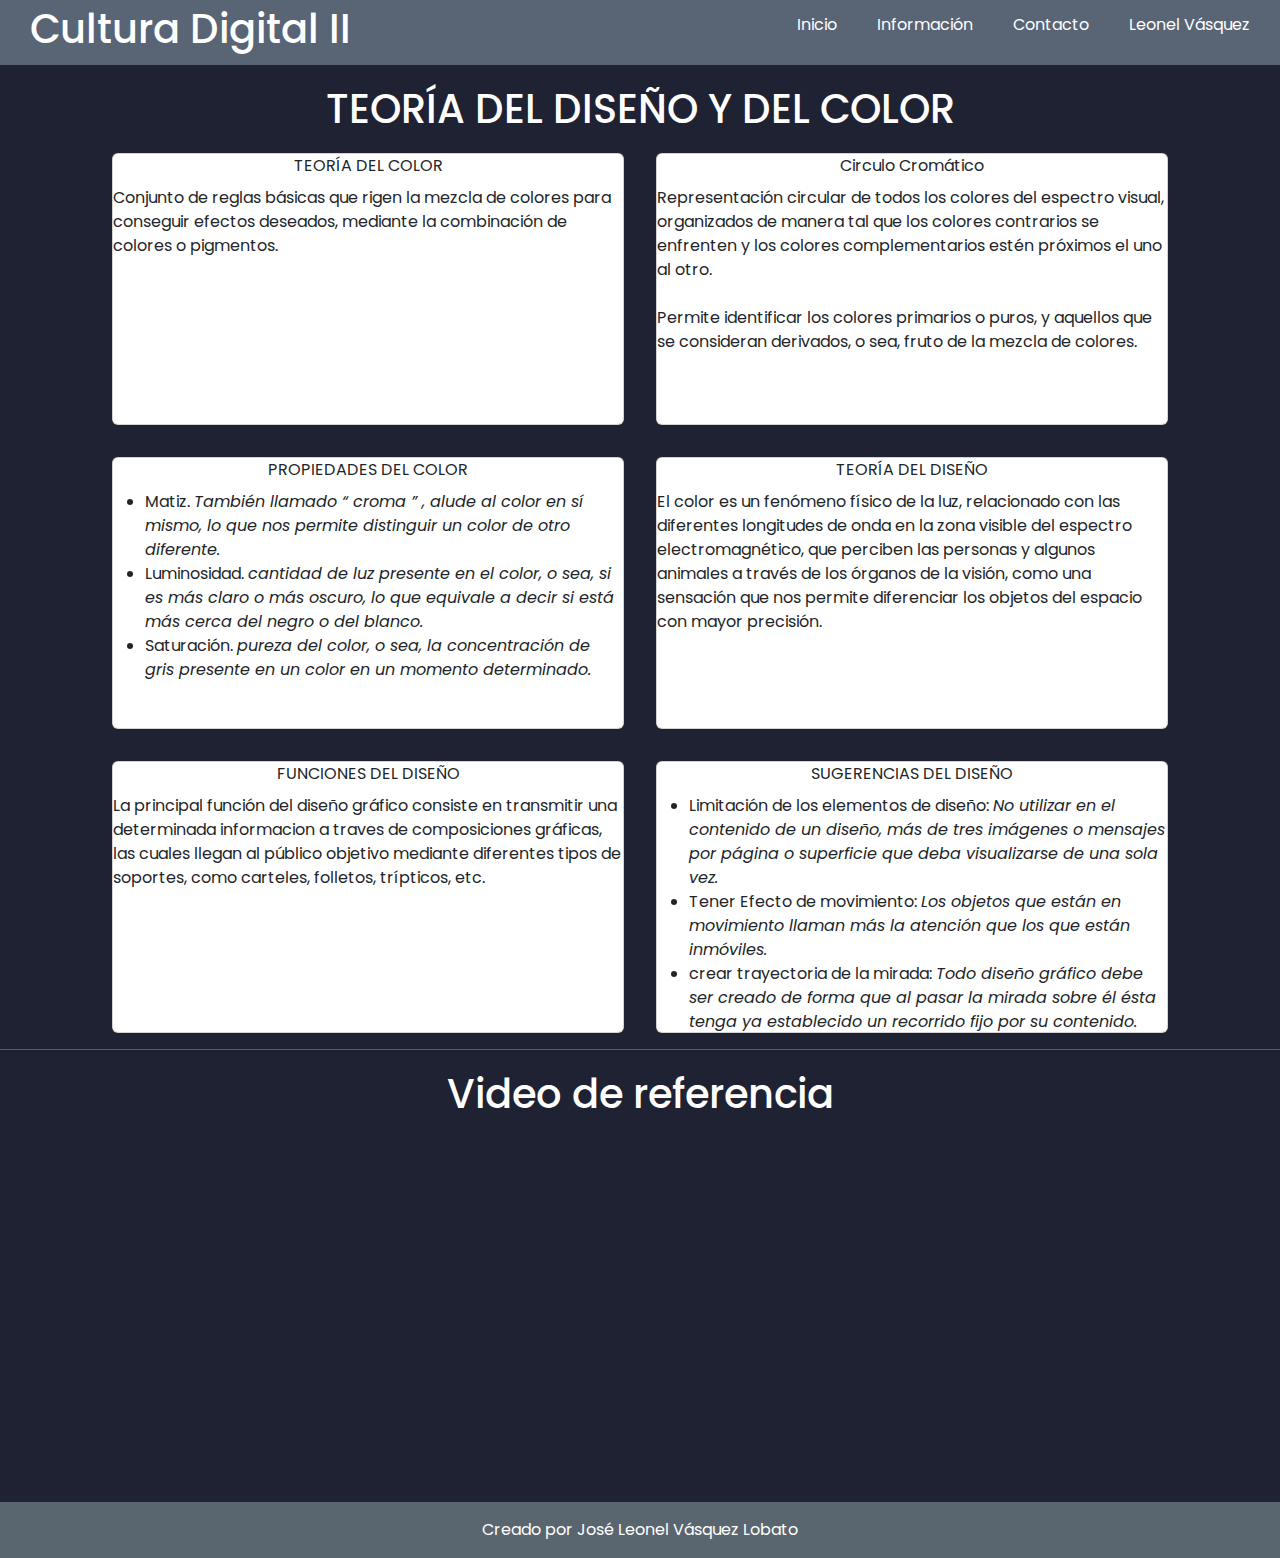
<file: color.html>
<!DOCTYPE html>
<html lang="en">
  <head>
    <meta charset="UTF-8" />
    <meta name="viewport" content="width=device-width, initial-scale=1.0" />
    <title>Teoria del diseño y del color</title>
    <script
      src="https://cdn.jsdelivr.net/npm/@popperjs/core@2.11.8/dist/umd/popper.min.js"
      integrity="sha384-I7E8VVD/ismYTF4hNIPjVp/Zjvgyol6VFvRkX/vR+Vc4jQkC+hVqc2pM8ODewa9r"
      crossorigin="anonymous"
    ></script>
    <script
      src="https://cdn.jsdelivr.net/npm/bootstrap@5.3.3/dist/js/bootstrap.min.js"
      integrity="sha384-0pUGZvbkm6XF6gxjEnlmuGrJXVbNuzT9qBBavbLwCsOGabYfZo0T0to5eqruptLy"
      crossorigin="anonymous"
    ></script>
    <link
      rel="stylesheet"
      href="https://cdn.jsdelivr.net/npm/bootstrap@5.3.3/dist/css/bootstrap.min.css"
    />
    <script src="https://cdn.jsdelivr.net/npm/bootstrap@5.3.3/dist/js/bootstrap.bundle.min.js"></script>
    <link rel="stylesheet" href="./public/css/style.css" />
  </head>
  <body>
    <header>
      <a id="logo" href="index.html" style="color: white; text-decoration: none"
        ><h1>Cultura Digital II</h1></a
      >
      <nav id="navbar">
        <ul>
          <li>Inicio</li>
          <li>Información</li>
          <li>Contacto</li>
          <li>Leonel Vásquez</li>
        </ul>
      </nav>
    </header>

    <div id="container">
      <div id="precontent">
        <h1 id="preh1">TEORÍA DEL DISEÑO Y DEL COLOR</h1>
      </div>
    </div>

    <div
      class="cards"
      style="display: flex; justify-content: center; flex-wrap: wrap; gap: 2rem"
    >
      <div class="card" style="width: 32rem; height: 17rem">
        <div class="card_body">
          <div class="card-title" style="text-align: center; font-size: medium">
            TEORÍA DEL COLOR
          </div>
          <div class="card-text">
            Conjunto de reglas básicas que rigen la mezcla de colores para
            conseguir efectos deseados, mediante la combinación de colores o
            pigmentos.
          </div>
        </div>
      </div>
      <div class="card" style="width: 32rem; height: 17rem">
        <div class="card_body">
          <div class="card-title" style="text-align: center">
            Circulo Cromático
          </div>
          <div class="card-text">
            Representación circular de todos los colores del espectro visual,
            organizados de manera tal que los colores contrarios se enfrenten y
            los colores complementarios estén próximos el uno al otro.
            <br /><br />
            Permite identificar los colores primarios o puros, y aquellos que se
            consideran derivados, o sea, fruto de la mezcla de colores.
          </div>
        </div>
      </div>
      <div class="card" style="width: 32rem; height: 17rem">
        <div class="card_body">
          <div class="card-title" style="text-align: center">
            PROPIEDADES DEL COLOR
          </div>
          <div class="card-text">
            <ul>
              <li>
                Matiz.
                <em
                  >También llamado “ croma ” , alude al color en sí mismo, lo
                  que nos permite distinguir un color de otro diferente.</em
                >
              </li>
              <li>
                Luminosidad.
                <em
                  >cantidad de luz presente en el color, o sea, si es más claro
                  o más oscuro, lo que equivale a decir si está más cerca del
                  negro o del blanco.</em
                >
              </li>
              <li>
                Saturación.
                <em
                  >pureza del color, o sea, la concentración de gris presente en
                  un color en un momento determinado.</em
                >
              </li>
            </ul>
          </div>
        </div>
      </div>
      <div class="card" style="width: 32rem; height: 17rem">
        <div class="card_body">
          <div class="card-title" style="text-align: center">
            TEORÍA DEL DISEÑO
          </div>
          <div class="card-text">
            El color es un fenómeno físico de la luz, relacionado con las
            diferentes longitudes de onda en la zona visible del espectro
            electromagnético, que perciben las personas y algunos animales a
            través de los órganos de la visión, como una sensación que nos
            permite diferenciar los objetos del espacio con mayor precisión.
          </div>
        </div>
      </div>
      <div class="card" style="width: 32rem; height: 17rem">
        <div class="card_body">
          <div class="card-title" style="text-align: center">
            FUNCIONES DEL DISEÑO
          </div>
          <div class="card-text">
            La principal función del diseño gráfico consiste en transmitir una
            determinada informacion a traves de composiciones gráficas, las
            cuales llegan al público objetivo mediante diferentes tipos de
            soportes, como carteles, folletos, trípticos, etc.
          </div>
        </div>
      </div>
      <div class="card" style="width: 32rem; height: 17rem">
        <div class="card_body">
          <div class="card-title" style="text-align: center">
            SUGERENCIAS DEL DISEÑO
          </div>
          <div class="card-text">
            <ul>
              <li>
                Limitación de los elementos de diseño:
                <em
                  >No utilizar en el contenido de un diseño, más de tres
                  imágenes o mensajes por página o superficie que deba
                  visualizarse de una sola vez.</em
                >
              </li>
              <li>
                Tener Efecto de movimiento:
                <em
                  >Los objetos que están en movimiento llaman más la atención
                  que los que están inmóviles.</em
                >
              </li>
              <li>
                crear trayectoria de la mirada:
                <em
                  >Todo diseño gráfico debe ser creado de forma que al pasar la
                  mirada sobre él ésta tenga ya establecido un recorrido fijo
                  por su contenido.</em
                >
              </li>
            </ul>
          </div>
        </div>
      </div>
    </div>

    <hr style="color: white" />

    <div id="container">
        <div id="precontent">
          <h1 id="preh1">Video de referencia</h1>
          <div style="text-align: center; color: white;">
            <iframe width="560" height="315" src="https://www.youtube.com/embed/cGglJKvpCEs?si=PJN1JCIluSynhasp" title="YouTube video player" frameborder="0" allow="accelerometer; autoplay; clipboard-write; encrypted-media; gyroscope; picture-in-picture; web-share" referrerpolicy="strict-origin-when-cross-origin" allowfullscreen></iframe>
          </div>
        </div>
      </div>
    <hr />
    <hr />
    <footer
      style="
        background-color: #59656f;
        text-align: center;
        color: white;
        padding: 1rem;
      "
    >
      Creado por José Leonel Vásquez Lobato
    </footer>
  </body>
</html>
</file>
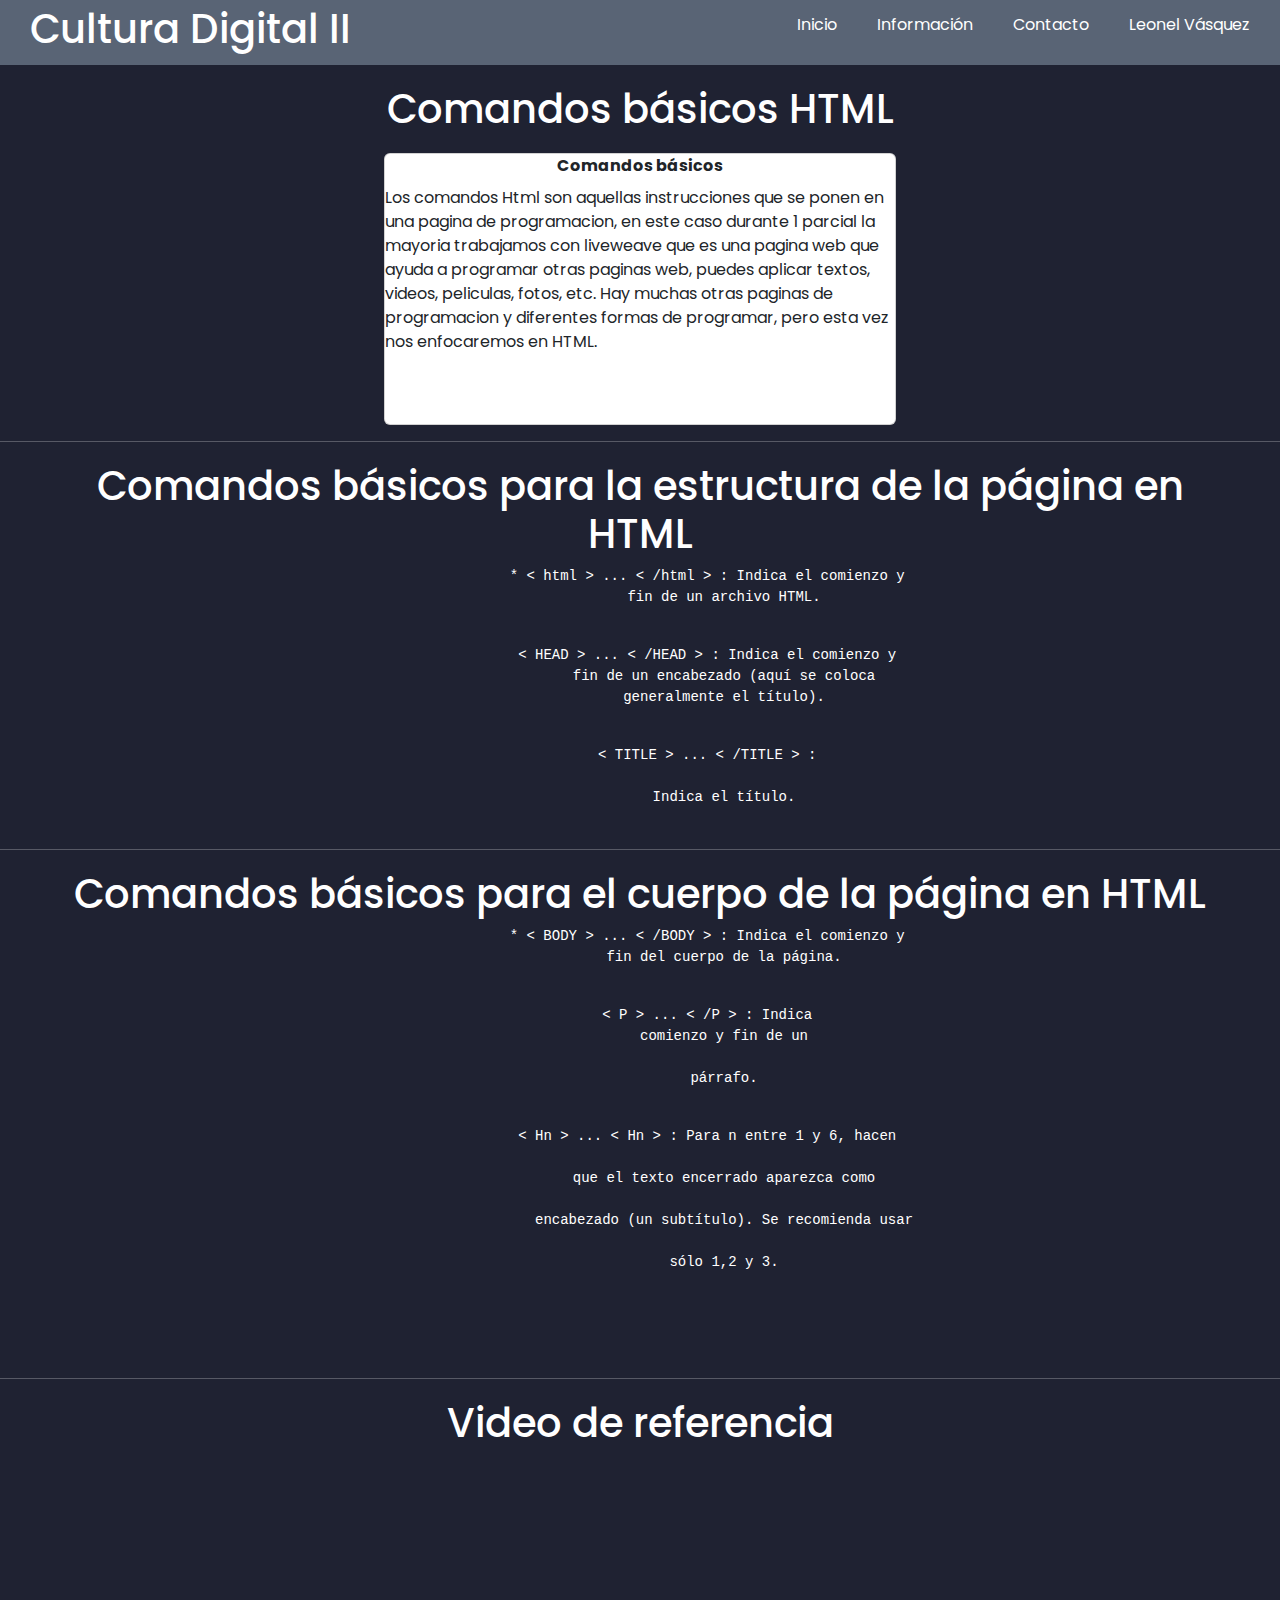
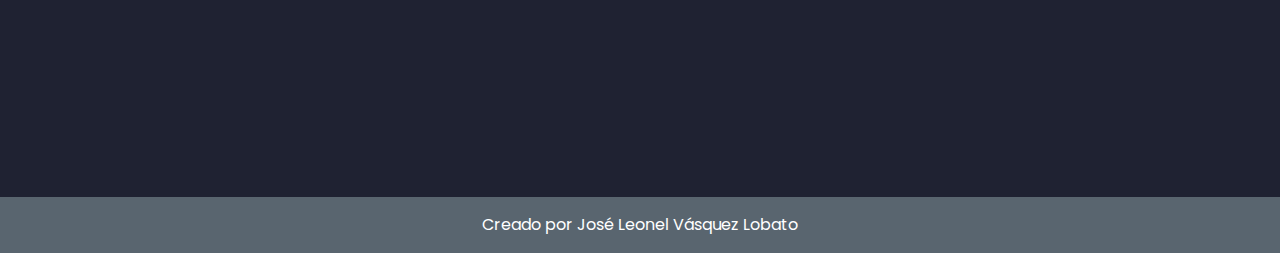
<file: comandos.html>
<!DOCTYPE html>
<html lang="en">
  <head>
    <meta charset="UTF-8" />
    <meta name="viewport" content="width=device-width, initial-scale=1.0" />
    <title>Comandos básicos HTML</title>
    <script
      src="https://cdn.jsdelivr.net/npm/@popperjs/core@2.11.8/dist/umd/popper.min.js"
      integrity="sha384-I7E8VVD/ismYTF4hNIPjVp/Zjvgyol6VFvRkX/vR+Vc4jQkC+hVqc2pM8ODewa9r"
      crossorigin="anonymous"
    ></script>
    <script
      src="https://cdn.jsdelivr.net/npm/bootstrap@5.3.3/dist/js/bootstrap.min.js"
      integrity="sha384-0pUGZvbkm6XF6gxjEnlmuGrJXVbNuzT9qBBavbLwCsOGabYfZo0T0to5eqruptLy"
      crossorigin="anonymous"
    ></script>
    <link
      rel="stylesheet"
      href="https://cdn.jsdelivr.net/npm/bootstrap@5.3.3/dist/css/bootstrap.min.css"
    />
    <script src="https://cdn.jsdelivr.net/npm/bootstrap@5.3.3/dist/js/bootstrap.bundle.min.js"></script>
    <link rel="stylesheet" href="./public/css/style.css" />
  </head>
  <body>
    <header>
      <a id="logo" href="index.html" style="color: white; text-decoration: none"
        ><h1>Cultura Digital II</h1></a
      >
      <nav id="navbar">
        <ul>
          <li>Inicio</li>
          <li>Información</li>
          <li>Contacto</li>
          <li>Leonel Vásquez</li>
        </ul>
      </nav>
    </header>

    <div id="container">
      <div id="precontent">
        <h1 id="preh1">Comandos básicos HTML</h1>
      </div>
    </div>

    <div
      class="cards"
      style="display: flex; justify-content: center; flex-wrap: wrap; gap: 2rem"
    >
      <div class="card" style="width: 32rem; height: 17rem">
        <div class="card_body">
          <div class="card-title" style="text-align: center; font-size: medium">
            <strong>Comandos básicos</strong>
          </div>
          <div class="card-text">
            Los comandos Html son aquellas
instrucciones que se ponen en una
pagina de programacion, en este caso
durante 1 parcial la mayoria
trabajamos con liveweave que es una
pagina web que ayuda a programar otras
paginas web, puedes aplicar textos,
videos, peliculas, fotos, etc.
Hay muchas otras paginas de
programacion y diferentes formas de
programar, pero esta vez nos
enfocaremos en HTML.
          </div>
        </div>
      </div>
    </div>

    <hr style="color: white" />

    <div id="container">
        <div id="precontent">
          <h1 id="preh1">Comandos básicos para la estructura de la página en HTML</h1>
          <div style="text-align: center; color: white;">
            <pre>
                <code>* < html > ... < /html > : Indica el comienzo y
                    fin de un archivo HTML.</code>
            </pre>
            <pre>
                <code>< HEAD > ... < /HEAD > : Indica el comienzo y
                    fin de un encabezado (aquí se coloca
                    generalmente el título).</code>
            </pre>
            <pre>
                <code>< TITLE > ... < /TITLE > :

                    Indica el título.</code>
            </pre>
          </div>
        </div>
      </div>

      <hr style="color: white;">

      <div id="container">
        <div id="precontent">
          <h1 id="preh1">Comandos básicos para el cuerpo de la página en HTML</h1>
          <div style="text-align: center; color: white;">
            <pre>
                <code>* < BODY > ... < /BODY > : Indica el comienzo y
                    fin del cuerpo de la página.</code>
            </pre>
            <pre>
                <code>< P > ... < /P > : Indica
                    comienzo y fin de un
                    
                    párrafo.</code>
            </pre>
            <pre>
                <code>< Hn > ... < Hn > : Para n entre 1 y 6, hacen

                    que el texto encerrado aparezca como
                    
                    encabezado (un subtítulo). Se recomienda usar
                    
                    sólo 1,2 y 3.</code>
            </pre>
          </div>
        </div>
      </div>

    <br /><br />

    <hr style="color: white" />

    <div id="container">
        <div id="precontent">
          <h1 id="preh1">Video de referencia</h1>
          <div style="text-align: center; color: white;">
            <iframe width="560" height="315" src="https://www.youtube.com/embed/JBCDIsM-Fks?si=cfGfeySlFRG4h6iB" title="YouTube video player" frameborder="0" allow="accelerometer; autoplay; clipboard-write; encrypted-media; gyroscope; picture-in-picture; web-share" referrerpolicy="strict-origin-when-cross-origin" allowfullscreen></iframe>
          </div>
        </div>
      </div>

    <footer
      style="
        background-color: #59656f;
        text-align: center;
        color: white;
        padding: 1rem;
      "
    >
      Creado por José Leonel Vásquez Lobato
    </footer>
  </body>
</html>
</file>
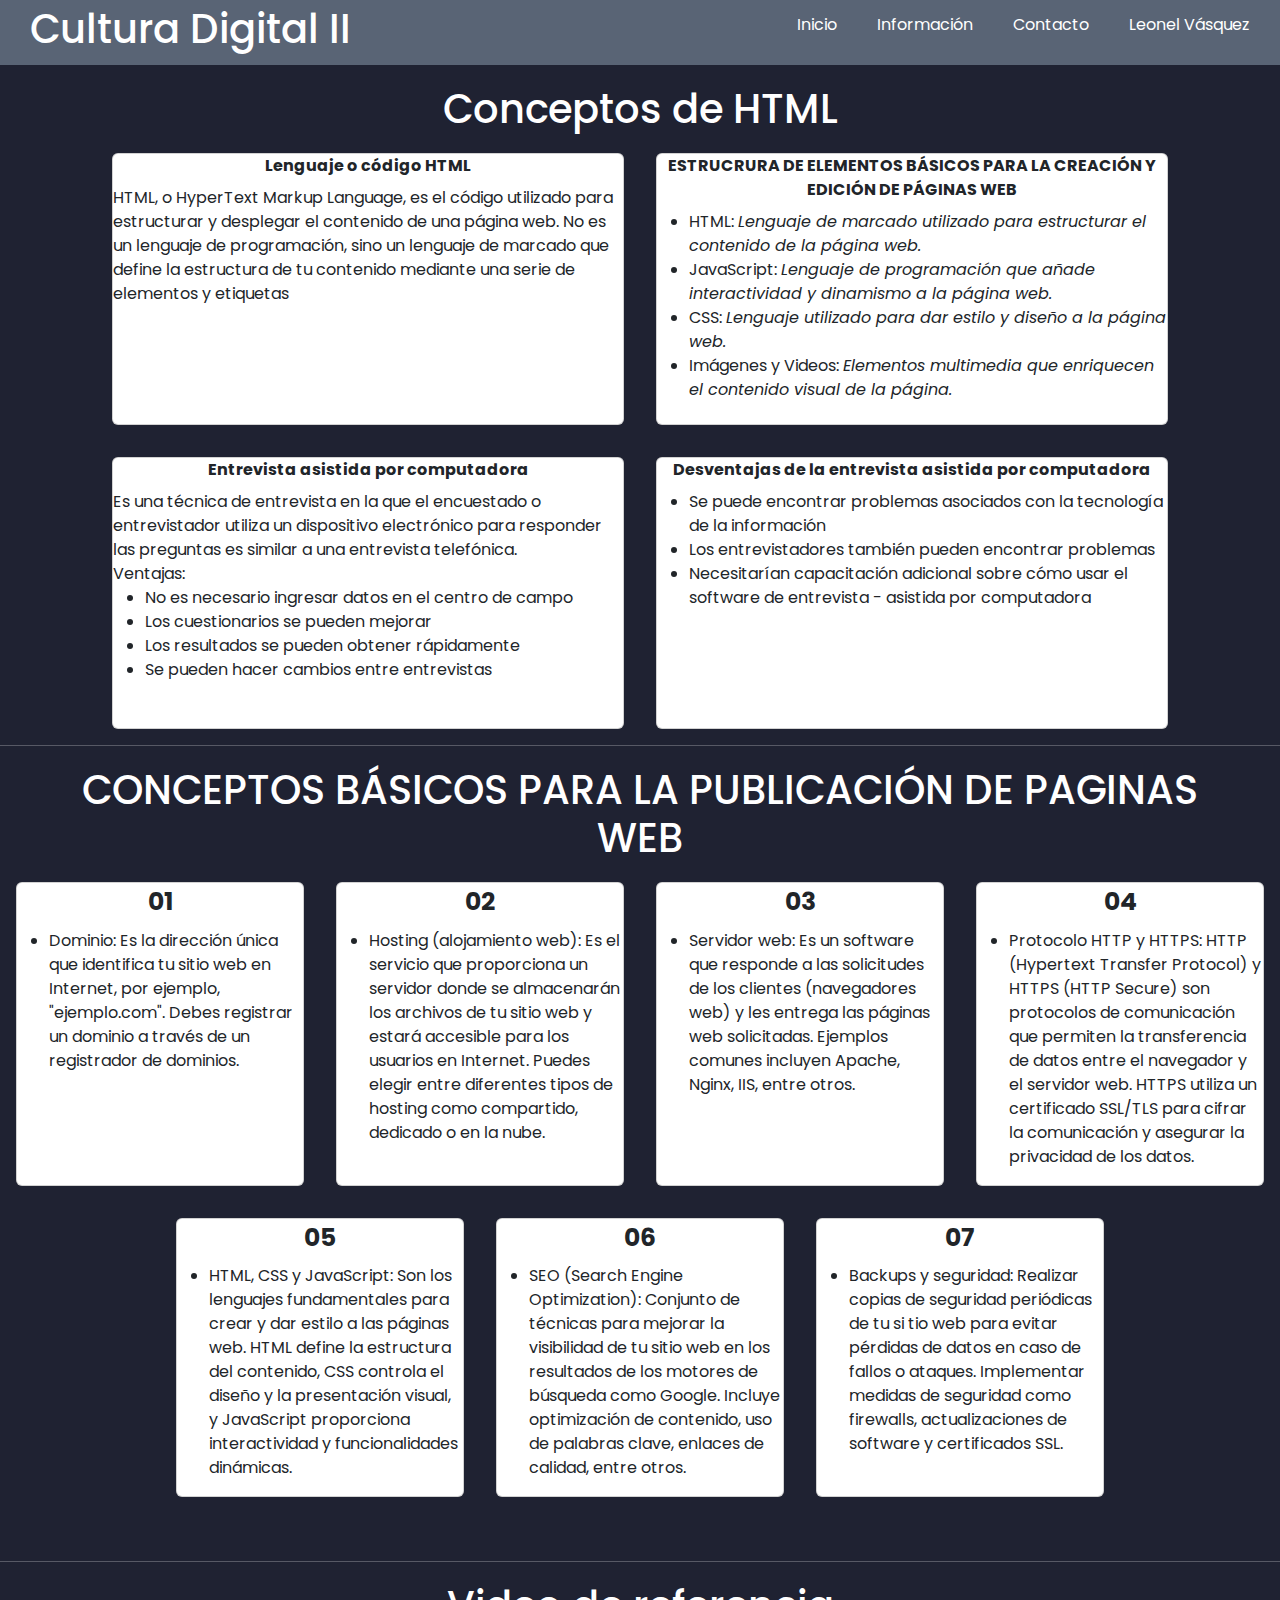
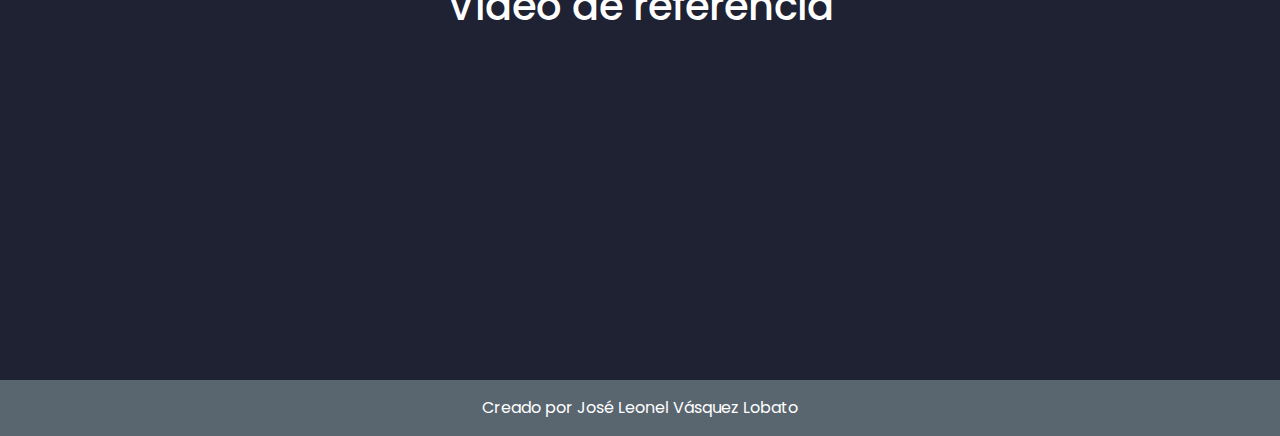
<file: conceptos.html>
<!DOCTYPE html>
<html lang="en">
  <head>
    <meta charset="UTF-8" />
    <meta name="viewport" content="width=device-width, initial-scale=1.0" />
    <title>Conceptos de HTML</title>
    <script
      src="https://cdn.jsdelivr.net/npm/@popperjs/core@2.11.8/dist/umd/popper.min.js"
      integrity="sha384-I7E8VVD/ismYTF4hNIPjVp/Zjvgyol6VFvRkX/vR+Vc4jQkC+hVqc2pM8ODewa9r"
      crossorigin="anonymous"
    ></script>
    <script
      src="https://cdn.jsdelivr.net/npm/bootstrap@5.3.3/dist/js/bootstrap.min.js"
      integrity="sha384-0pUGZvbkm6XF6gxjEnlmuGrJXVbNuzT9qBBavbLwCsOGabYfZo0T0to5eqruptLy"
      crossorigin="anonymous"
    ></script>
    <link
      rel="stylesheet"
      href="https://cdn.jsdelivr.net/npm/bootstrap@5.3.3/dist/css/bootstrap.min.css"
    />
    <script src="https://cdn.jsdelivr.net/npm/bootstrap@5.3.3/dist/js/bootstrap.bundle.min.js"></script>
    <link rel="stylesheet" href="./public/css/style.css" />
  </head>
  <body>
    <header>
      <a id="logo" href="index.html" style="color: white; text-decoration: none"
        ><h1>Cultura Digital II</h1></a
      >
      <nav id="navbar">
        <ul>
          <li>Inicio</li>
          <li>Información</li>
          <li>Contacto</li>
          <li>Leonel Vásquez</li>
        </ul>
      </nav>
    </header>

    <div id="container">
      <div id="precontent">
        <h1 id="preh1">Conceptos de HTML</h1>
      </div>
    </div>

    <div
      class="cards"
      style="display: flex; justify-content: center; flex-wrap: wrap; gap: 2rem"
    >
      <div class="card" style="width: 32rem; height: 17rem">
        <div class="card_body">
          <div class="card-title" style="text-align: center; font-size: medium">
            <strong>Lenguaje o código HTML</strong>
          </div>
          <div class="card-text">
            HTML, o HyperText Markup Language, es el código utilizado para
            estructurar y desplegar el contenido de una página web. No es un
            lenguaje de programación, sino un lenguaje de marcado que define la
            estructura de tu contenido mediante una serie de elementos y
            etiquetas
          </div>
        </div>
      </div>
      <div class="card" style="width: 32rem; height: 17rem">
        <div class="card_body">
          <div class="card-title" style="text-align: center">
            <strong
              >ESTRUCRURA DE ELEMENTOS BÁSICOS PARA LA CREACIÓN Y EDICIÓN DE
              PÁGINAS WEB</strong
            >
          </div>
          <div class="card-text">
            <ul>
              <li>
                HTML:
                <em
                  >Lenguaje de marcado utilizado para estructurar el contenido
                  de la página web.</em
                >
              </li>
              <li>
                JavaScript:
                <em
                  >Lenguaje de programación que añade interactividad y dinamismo
                  a la página web.</em
                >
              </li>
              <li>
                CSS:
                <em
                  >Lenguaje utilizado para dar estilo y diseño a la página
                  web.</em
                >
              </li>
              <li>
                Imágenes y Videos:
                <em
                  >Elementos multimedia que enriquecen el contenido visual de la
                  página.</em
                >
              </li>
            </ul>
          </div>
        </div>
      </div>
      <div class="card" style="width: 32rem; height: 17rem">
        <div class="card_body">
          <div class="card-title" style="text-align: center">
            <strong>Entrevista asistida por computadora</strong>
          </div>
          <div class="card-text">
            Es una técnica de entrevista en la que el encuestado o entrevistador
            utiliza un dispositivo electrónico para responder las preguntas es
            similar a una entrevista telefónica. <br />
            Ventajas:
            <ul>
              <li>No es necesario ingresar datos en el centro de campo</li>
              <li>Los cuestionarios se pueden mejorar</li>
              <li>Los resultados se pueden obtener rápidamente</li>
              <li>Se pueden hacer cambios entre entrevistas</li>
            </ul>
          </div>
        </div>
      </div>
      <div class="card" style="width: 32rem; height: 17rem">
        <div class="card_body">
          <div class="card-title" style="text-align: center">
            <strong
              >Desventajas de la entrevista asistida por computadora</strong
            >
          </div>
          <div class="card-text">
            <ul>
              <li>
                Se puede encontrar problemas asociados con la tecnología de la
                información
              </li>
              <li>Los entrevistadores también pueden encontrar problemas</li>
              <li>
                Necesitarían capacitación adicional sobre cómo usar el software
                de entrevista - asistida por computadora
              </li>
            </ul>
          </div>
        </div>
      </div>
    </div>

    <hr style="color: white" />

    <div id="container">
      <div id="precontent">
        <h1 id="preh1">CONCEPTOS BÁSICOS PARA LA PUBLICACIÓN DE PAGINAS WEB</h1>
      </div>
    </div>

    <div
      class="cards"
      style="display: flex; justify-content: center; flex-wrap: wrap; gap: 2rem"
    >
      <div class="card" style="width: 18rem">
        <div class="card_body">
          <div class="card-title" style="text-align: center; font-size: medium">
            <strong style="font-size: 25px">01</strong>
          </div>
          <div class="card-text">
            <ul>
              <li>
                Dominio: Es la dirección única que identifica tu sitio web en
                Internet, por ejemplo, "ejemplo.com". Debes registrar un dominio
                a través de un registrador de dominios.
              </li>
            </ul>
          </div>
        </div>
      </div>
      <div class="card" style="width: 18rem">
        <div class="card_body">
          <div class="card-title" style="text-align: center">
            <strong style="font-size: 25px">02</strong>
          </div>
          <div class="card-text">
            <ul>
              <li>
                Hosting (alojamiento web): Es el servicio que proporciona un
                servidor donde se almacenarán los archivos de tu sitio web y
                estará accesible para los usuarios en Internet. Puedes elegir
                entre diferentes tipos de hosting como compartido, dedicado o en
                la nube.
              </li>
            </ul>
          </div>
        </div>
      </div>
      <div class="card" style="width: 18rem">
        <div class="card_body">
          <div class="card-title" style="text-align: center">
            <strong style="font-size: 25px">03</strong>
          </div>
          <div class="card-text">
            <ul>
              <li>
                Servidor web: Es un software que responde a las solicitudes de
                los clientes (navegadores web) y les entrega las páginas web
                solicitadas. Ejemplos comunes incluyen Apache, Nginx, IIS, entre
                otros.
              </li>
            </ul>
          </div>
        </div>
      </div>
      <div class="card" style="width: 18rem">
        <div class="card_body">
          <div class="card-title" style="text-align: center">
            <strong style="font-size: 25px">04</strong>
          </div>
          <div class="card-text">
            <ul>
              <li>
                Protocolo HTTP y HTTPS: HTTP (Hypertext Transfer Protocol) y
                HTTPS (HTTP Secure) son protocolos de comunicación que permiten
                la transferencia de datos entre el navegador y el servidor web.
                HTTPS utiliza un certificado SSL/TLS para cifrar la comunicación
                y asegurar la privacidad de los datos.
              </li>
            </ul>
          </div>
        </div>
      </div>
      <div class="card" style="width: 18rem">
        <div class="card_body">
          <div class="card-title" style="text-align: center">
            <strong style="font-size: 25px">05</strong>
          </div>
          <div class="card-text">
            <ul>
              <li>
                HTML, CSS y JavaScript: Son los lenguajes fundamentales para
                crear y dar estilo a las páginas web. HTML define la estructura
                del contenido, CSS controla el diseño y la presentación visual,
                y JavaScript proporciona interactividad y funcionalidades
                dinámicas.
              </li>
            </ul>
          </div>
        </div>
      </div>
      <div class="card" style="width: 18rem">
        <div class="card_body">
          <div class="card-title" style="text-align: center">
            <strong style="font-size: 25px">06</strong>
          </div>
          <div class="card-text">
            <ul>
              <li>
                SEO (Search Engine Optimization): Conjunto de técnicas para
                mejorar la visibilidad de tu sitio web en los resultados de los
                motores de búsqueda como Google. Incluye optimización de
                contenido, uso de palabras clave, enlaces de calidad, entre
                otros.
              </li>
            </ul>
          </div>
        </div>
      </div>
      <div class="card" style="width: 18rem">
        <div class="card_body">
          <div class="card-title" style="text-align: center">
            <strong style="font-size: 25px">07</strong>
          </div>
          <div class="card-text">
            <ul>
              <li>
                Backups y seguridad: Realizar copias de seguridad periódicas de tu si tio web para evitar pérdidas de datos en caso de fallos o ataques. Implementar medidas de seguridad como firewalls, actualizaciones de software y certificados  SSL.
              </li>
            </ul>
          </div>
        </div>
      </div>
    </div>

    <br /><br />

    <hr style="color: white" />

    <div id="container">
        <div id="precontent">
          <h1 id="preh1">Video de referencia</h1>
          <div style="text-align: center; color: white;">
            <iframe width="560" height="315" src="https://www.youtube.com/embed/bUhlBWcp3rU?si=CUNDiMRTCQdEDwo0" title="YouTube video player" frameborder="0" allow="accelerometer; autoplay; clipboard-write; encrypted-media; gyroscope; picture-in-picture; web-share" referrerpolicy="strict-origin-when-cross-origin" allowfullscreen></iframe>
          </div>
        </div>
      </div>

    <footer
      style="
        background-color: #59656f;
        text-align: center;
        color: white;
        padding: 1rem;
      "
    >
      Creado por José Leonel Vásquez Lobato
    </footer>
  </body>
</html>
</file>
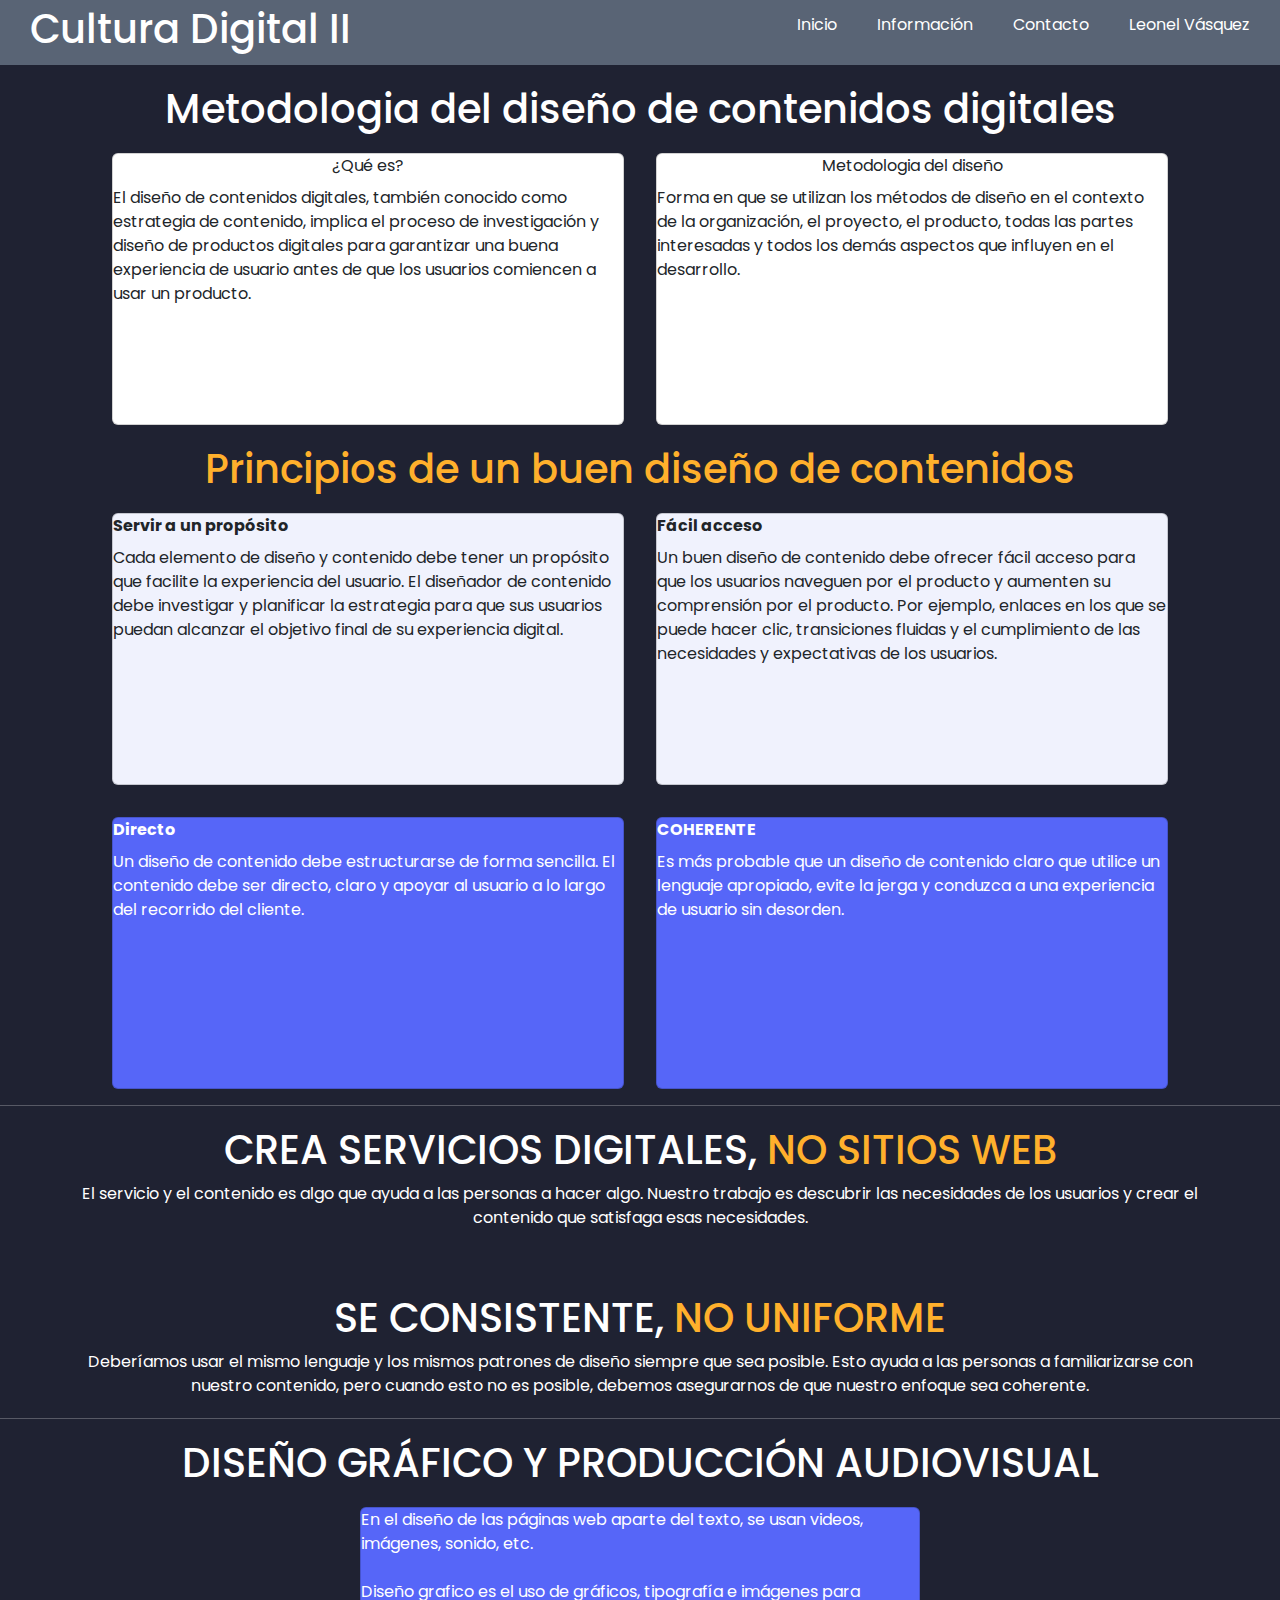
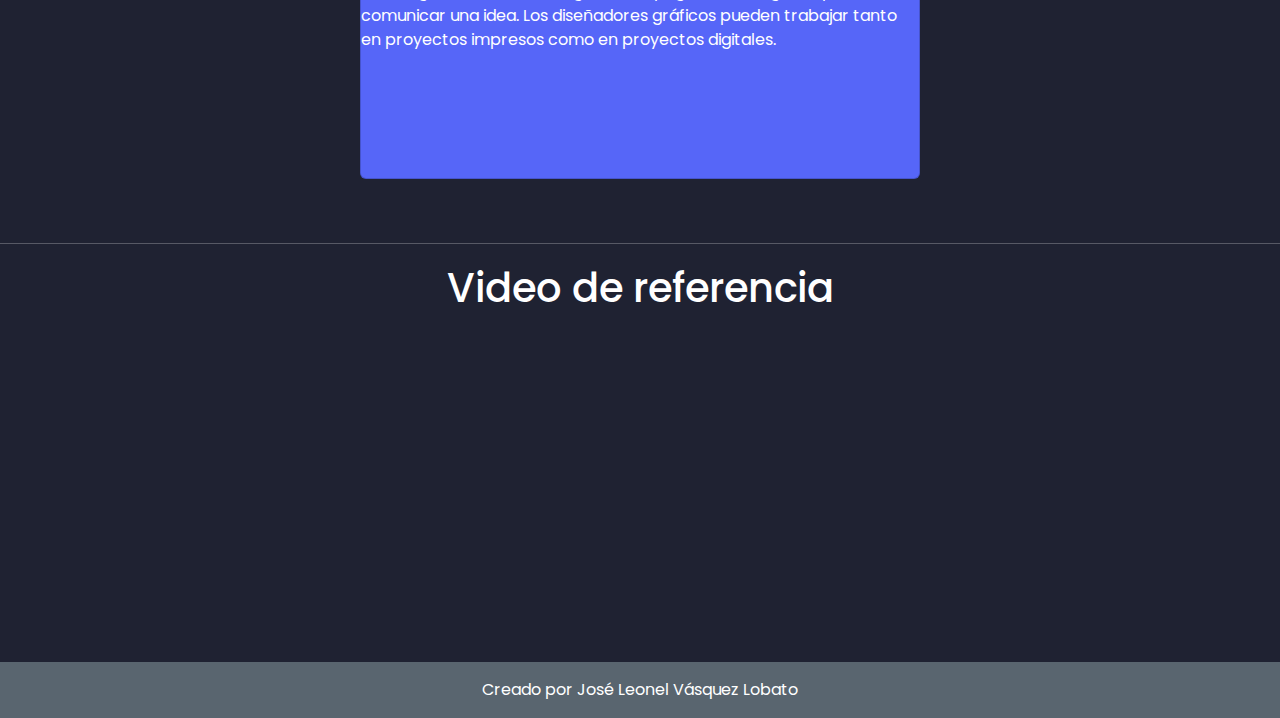
<file: contenidos.html>
<!DOCTYPE html>
<html lang="en">
  <head>
    <meta charset="UTF-8" />
    <meta name="viewport" content="width=device-width, initial-scale=1.0" />
    <title>Metodologia del diseño de contenidos digitales</title>
    <script
      src="https://cdn.jsdelivr.net/npm/@popperjs/core@2.11.8/dist/umd/popper.min.js"
      integrity="sha384-I7E8VVD/ismYTF4hNIPjVp/Zjvgyol6VFvRkX/vR+Vc4jQkC+hVqc2pM8ODewa9r"
      crossorigin="anonymous"
    ></script>
    <script
      src="https://cdn.jsdelivr.net/npm/bootstrap@5.3.3/dist/js/bootstrap.min.js"
      integrity="sha384-0pUGZvbkm6XF6gxjEnlmuGrJXVbNuzT9qBBavbLwCsOGabYfZo0T0to5eqruptLy"
      crossorigin="anonymous"
    ></script>
    <link
      rel="stylesheet"
      href="https://cdn.jsdelivr.net/npm/bootstrap@5.3.3/dist/css/bootstrap.min.css"
    />
    <script src="https://cdn.jsdelivr.net/npm/bootstrap@5.3.3/dist/js/bootstrap.bundle.min.js"></script>
    <link rel="stylesheet" href="./public/css/style.css" />
  </head>
  <body>
    <header>
      <a id="logo" href="index.html" style="color: white; text-decoration: none"
        ><h1>Cultura Digital II</h1></a
      >
      <nav id="navbar">
        <ul>
          <li>Inicio</li>
          <li>Información</li>
          <li>Contacto</li>
          <li>Leonel Vásquez</li>
        </ul>
      </nav>
    </header>

    <div id="container">
      <div id="precontent">
        <h1 id="preh1">Metodologia del diseño de contenidos digitales</h1>
      </div>
    </div>

    <div
      class="cards"
      style="display: flex; justify-content: center; flex-wrap: wrap; gap: 2rem"
    >
      <div class="card" style="width: 32rem; height: 17rem">
        <div class="card_body">
          <div class="card-title" style="text-align: center; font-size: medium">
            ¿Qué es?
          </div>
          <div class="card-text">
            El diseño de contenidos digitales,
también conocido como estrategia de
contenido, implica el proceso de
investigación y diseño de productos
digitales para garantizar una buena
experiencia de usuario antes de que los
usuarios comiencen a usar un
producto.
          </div>
        </div>
      </div>
      <div class="card" style="width: 32rem; height: 17rem">
        <div class="card_body">
          <div class="card-title" style="text-align: center">
            Metodologia del diseño
          </div>
          <div class="card-text">
            Forma en que se utilizan los métodos de diseño
en el contexto de la organización, el proyecto, el
producto, todas las partes interesadas y todos
los demás aspectos que influyen en el
desarrollo.
          </div>
        </div>
      </div>
    </div>

    <div id="container">
        <div id="precontent">
          <h1 id="preh1" style="color: #FFB02C;">Principios de un buen diseño de contenidos</h1>
        </div>
      </div>

      <div
      class="cards"
      style="display: flex; justify-content: center; flex-wrap: wrap; gap: 2rem"
    >
      <div class="card" style="width: 32rem; height: 17rem; background-color: #F0F2FD;">
        <div class="card_body">
          <div class="card-title" style="text-align: left; font-size: medium">
            <b>Servir a un propósito</b>
          </div>
          <div class="card-text">
            Cada elemento de diseño y contenido debe tener un propósito que facilite la experiencia del usuario. El diseñador de contenido debe investigar y planificar la estrategia para que sus usuarios puedan alcanzar el objetivo final de su experiencia digital.
          </div>
        </div>
      </div>
      <div class="card" style="width: 32rem; height: 17rem; background-color: #F0F2FD;">
        <div class="card_body">
          <div class="card-title" style="text-align: left; font-size: medium">
            <b>Fácil acceso</b>
          </div>
          <div class="card-text">
            Un buen diseño de contenido debe ofrecer fácil acceso para que los usuarios naveguen por el producto y aumenten su comprensión por el producto. Por ejemplo, enlaces en los que se puede hacer clic, transiciones fluidas y el cumplimiento de las necesidades y expectativas de los usuarios.
          </div>
        </div>
      </div>
      <div class="card" style="width: 32rem; height: 17rem; background-color: #5666F8;">
        <div class="card_body">
          <div class="card-title" style="text-align: left; font-size: medium">
            <b style="color: white;">Directo</b>
          </div>
          <div class="card-text" style="color: white;">
            Un diseño de contenido debe estructurarse de forma sencilla. El contenido debe ser directo, claro y apoyar al usuario a lo largo del recorrido del cliente.
          </div>
        </div>
      </div>
      <div class="card" style="width: 32rem; height: 17rem; background-color: #5666F8;">
        <div class="card_body">
          <div class="card-title" style="text-align: left; font-size: medium">
            <b style="color: white;">COHERENTE</b>
          </div>
          <div class="card-text" style="color: white;">
            Es más probable que un diseño de contenido claro que utilice un lenguaje apropiado, evite la jerga y conduzca a una experiencia de usuario sin desorden.
          </div>
        </div>
      </div>
    </div>
    <hr style="color: white;">

    <div id="container">
        <div id="precontent">
          <h1 id="preh1" style="text-align: center;">CREA SERVICIOS DIGITALES, <span style="color: #FFB02C;">NO SITIOS WEB</span></h1>
        <p style="color: white; text-align: center; max-width: 1300px;">El servicio y el contenido es algo que ayuda a las
            personas a hacer algo. Nuestro trabajo es descubrir
            las necesidades de los usuarios y crear el contenido
            que satisfaga esas necesidades.</p>
        </div>
      </div>

      <br>

      <div id="container">
        <div id="precontent">
          <h1 id="preh1" style="text-align: center;">SE CONSISTENTE, <span style="color: #FFB02C;">NO UNIFORME</span></h1>
        <p style="color: white; text-align: center; max-width: 1300px;">Deberíamos usar el mismo lenguaje y los mismos
            patrones de diseño siempre que sea posible. Esto
            ayuda a las personas a familiarizarse con nuestro
            contenido, pero cuando esto no es posible, debemos
            asegurarnos de que nuestro enfoque sea coherente.</p>
        </div>
      </div>
    
      <hr style="color: white;">

      <div id="container">
        <div id="precontent">
          <h1 id="preh1" style="text-align: center;">DISEÑO GRÁFICO Y PRODUCCIÓN AUDIOVISUAL</h1>
        </div>
      </div>

      <div
      class="cards"
      style="display: flex; justify-content: center; flex-wrap: wrap; gap: 2rem"
    >
      <div class="card" style="width: 35rem; height: 17rem; background-color: #5666F8;">
        <div class="card_body">
          <div class="card-text" style="color: white;">
            En el diseño de las páginas web aparte del texto, se usan videos,
imágenes, sonido, etc.
<br><br>
Diseño grafico es el uso de gráficos, tipografía e imágenes para
comunicar una idea. Los diseñadores gráficos pueden trabajar
tanto en proyectos impresos como en proyectos digitales.
          </div>
        </div>
      </div>
    </div>

    <br><br>

    <hr style="color: white" />

    <div id="container">
        <div id="precontent">
          <h1 id="preh1">Video de referencia</h1>
          <div style="text-align: center; color: white;">
            <iframe width="560" height="315" src="https://www.youtube.com/embed/dGvw8reGgNg?si=oBnAz1w7Ikj-ONqv" title="YouTube video player" frameborder="0" allow="accelerometer; autoplay; clipboard-write; encrypted-media; gyroscope; picture-in-picture; web-share" referrerpolicy="strict-origin-when-cross-origin" allowfullscreen></iframe>
          </div>
        </div>
      </div>

    <footer
      style="
        background-color: #59656f;
        text-align: center;
        color: white;
        padding: 1rem;
      "
    >
      Creado por José Leonel Vásquez Lobato
    </footer>
  </body>
</html>
</file>
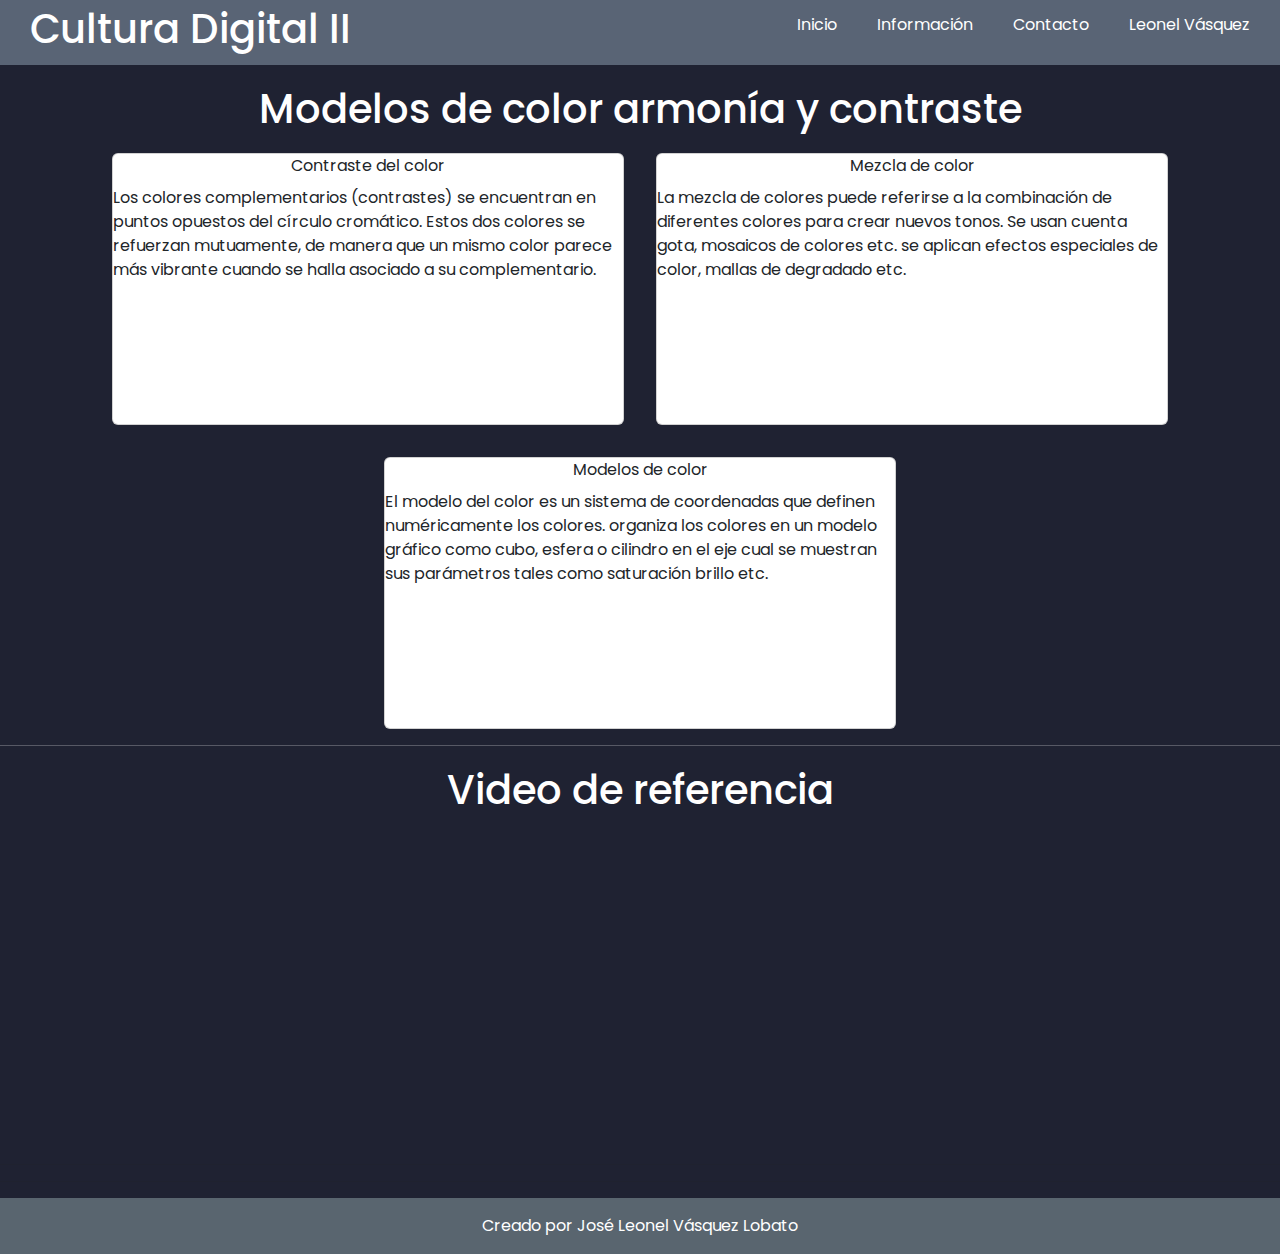
<file: contraste.html>
<!DOCTYPE html>
<html lang="en">
  <head>
    <meta charset="UTF-8" />
    <meta name="viewport" content="width=device-width, initial-scale=1.0" />
    <title>Modelos de color armonía y contraste</title>
    <script
      src="https://cdn.jsdelivr.net/npm/@popperjs/core@2.11.8/dist/umd/popper.min.js"
      integrity="sha384-I7E8VVD/ismYTF4hNIPjVp/Zjvgyol6VFvRkX/vR+Vc4jQkC+hVqc2pM8ODewa9r"
      crossorigin="anonymous"
    ></script>
    <script
      src="https://cdn.jsdelivr.net/npm/bootstrap@5.3.3/dist/js/bootstrap.min.js"
      integrity="sha384-0pUGZvbkm6XF6gxjEnlmuGrJXVbNuzT9qBBavbLwCsOGabYfZo0T0to5eqruptLy"
      crossorigin="anonymous"
    ></script>
    <link
      rel="stylesheet"
      href="https://cdn.jsdelivr.net/npm/bootstrap@5.3.3/dist/css/bootstrap.min.css"
    />
    <script src="https://cdn.jsdelivr.net/npm/bootstrap@5.3.3/dist/js/bootstrap.bundle.min.js"></script>
    <link rel="stylesheet" href="./public/css/style.css" />
  </head>
  <body>
    <header>
      <a id="logo" href="index.html" style="color: white; text-decoration: none"
        ><h1>Cultura Digital II</h1></a
      >
      <nav id="navbar">
        <ul>
          <li>Inicio</li>
          <li>Información</li>
          <li>Contacto</li>
          <li>Leonel Vásquez</li>
        </ul>
      </nav>
    </header>

    <div id="container">
      <div id="precontent">
        <h1 id="preh1">Modelos de color armonía y contraste</h1>
      </div>
    </div>

    <div
      class="cards"
      style="display: flex; justify-content: center; flex-wrap: wrap; gap: 2rem"
    >
      <div class="card" style="width: 32rem; height: 17rem">
        <div class="card_body">
          <div class="card-title" style="text-align: center; font-size: medium">
            Contraste del color
          </div>
          <div class="card-text">
            Los colores complementarios (contrastes) se
encuentran en puntos opuestos del círculo cromático.
Estos dos colores se refuerzan mutuamente, de manera
que un mismo color parece más vibrante cuando se
halla asociado a su complementario.
          </div>
        </div>
      </div>
      <div class="card" style="width: 32rem; height: 17rem">
        <div class="card_body">
          <div class="card-title" style="text-align: center">
            Mezcla de color
          </div>
          <div class="card-text">
            La mezcla de colores puede referirse a
la combinación de diferentes colores
para crear nuevos tonos.
Se usan cuenta gota, mosaicos de
colores etc. se aplican efectos
especiales de color, mallas de
degradado etc.
          </div>
        </div>
      </div>
      <div class="card" style="width: 32rem; height: 17rem">
        <div class="card_body">
          <div class="card-title" style="text-align: center">
            Modelos de color
          </div>
          <div class="card-text">
            El modelo del color es un sistema de
coordenadas que definen numéricamente los
colores. organiza los colores en un modelo
gráfico como cubo, esfera o cilindro en el eje
cual se muestran sus parámetros tales como
saturación brillo
etc.
          </div>
        </div>
      </div>
    </div>


    <hr style="color: white" />

    <div id="container">
        <div id="precontent">
          <h1 id="preh1">Video de referencia</h1>
          <div style="text-align: center; color: white;">
            <iframe width="560" height="315" src="https://www.youtube.com/embed/zMwe268FVl8?si=4j7WEN-9t3GK7MO5" title="YouTube video player" frameborder="0" allow="accelerometer; autoplay; clipboard-write; encrypted-media; gyroscope; picture-in-picture; web-share" referrerpolicy="strict-origin-when-cross-origin" allowfullscreen></iframe>
          </div>
        </div>
      </div>

    <hr />
    <hr />
    <footer
      style="
        background-color: #59656f;
        text-align: center;
        color: white;
        padding: 1rem;
      "
    >
      Creado por José Leonel Vásquez Lobato
    </footer>
  </body>
</html>
</file>
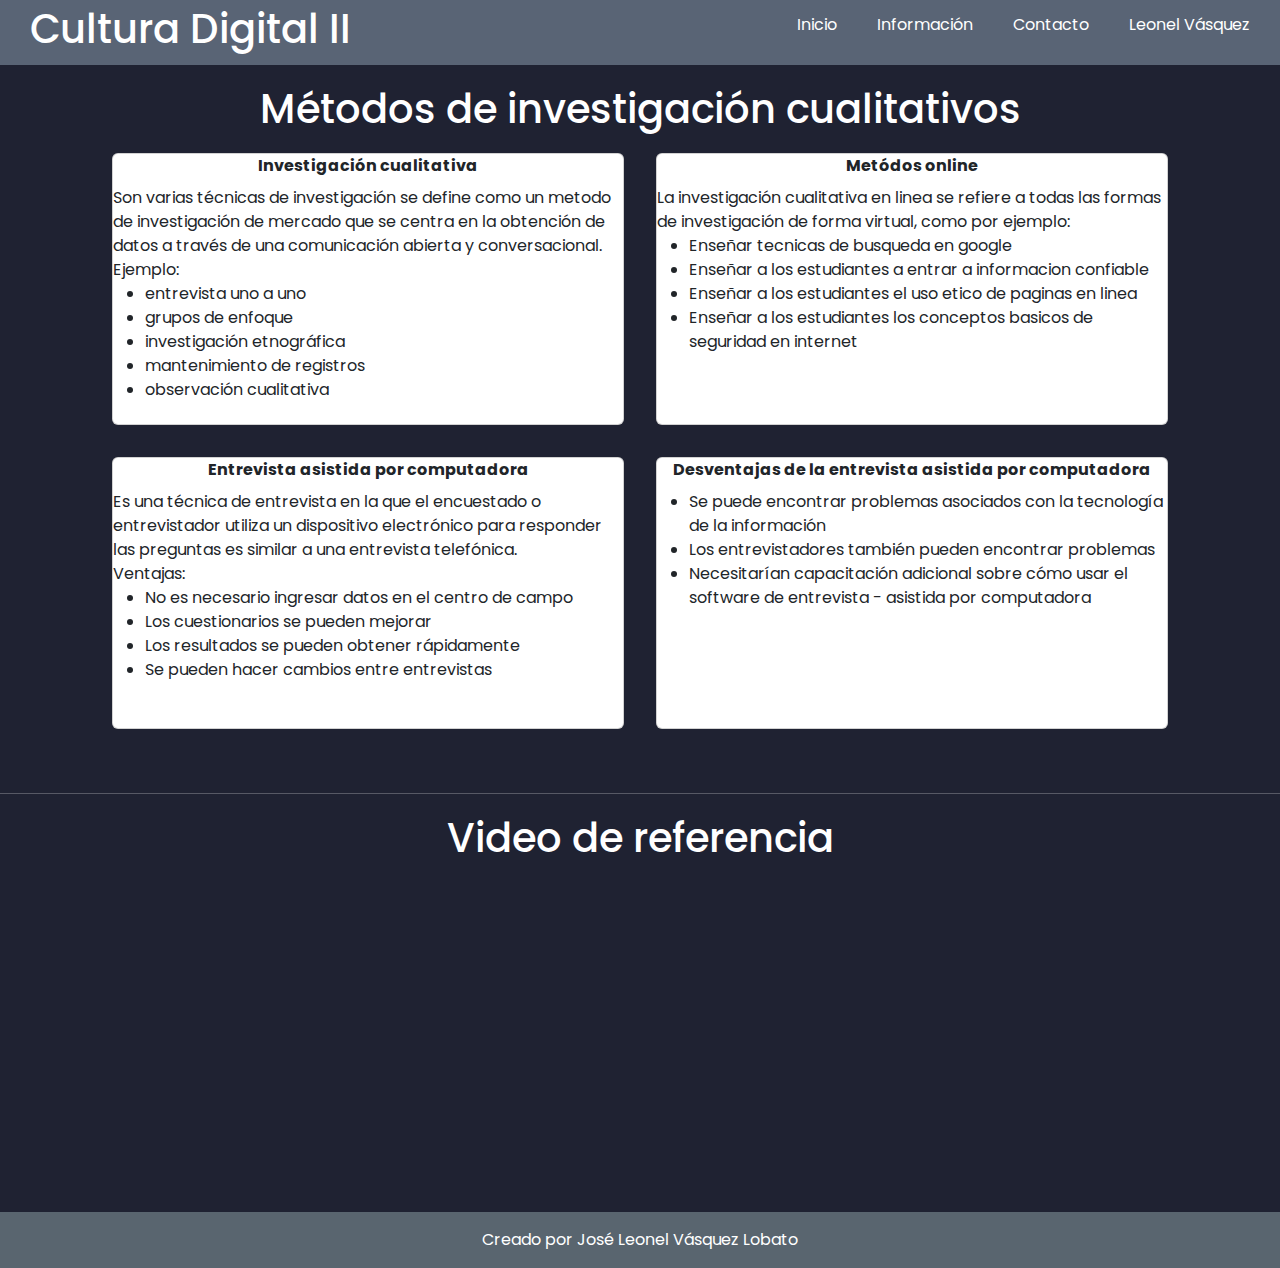
<file: cualitativos.html>
<!DOCTYPE html>
<html lang="en">
  <head>
    <meta charset="UTF-8" />
    <meta name="viewport" content="width=device-width, initial-scale=1.0" />
    <title>Métodos de investigación cualitativos</title>
    <script
      src="https://cdn.jsdelivr.net/npm/@popperjs/core@2.11.8/dist/umd/popper.min.js"
      integrity="sha384-I7E8VVD/ismYTF4hNIPjVp/Zjvgyol6VFvRkX/vR+Vc4jQkC+hVqc2pM8ODewa9r"
      crossorigin="anonymous"
    ></script>
    <script
      src="https://cdn.jsdelivr.net/npm/bootstrap@5.3.3/dist/js/bootstrap.min.js"
      integrity="sha384-0pUGZvbkm6XF6gxjEnlmuGrJXVbNuzT9qBBavbLwCsOGabYfZo0T0to5eqruptLy"
      crossorigin="anonymous"
    ></script>
    <link
      rel="stylesheet"
      href="https://cdn.jsdelivr.net/npm/bootstrap@5.3.3/dist/css/bootstrap.min.css"
    />
    <script src="https://cdn.jsdelivr.net/npm/bootstrap@5.3.3/dist/js/bootstrap.bundle.min.js"></script>
    <link rel="stylesheet" href="./public/css/style.css" />
  </head>
  <body>
    <header>
      <a id="logo" href="index.html" style="color: white; text-decoration: none"
        ><h1>Cultura Digital II</h1></a
      >
      <nav id="navbar">
        <ul>
          <li>Inicio</li>
          <li>Información</li>
          <li>Contacto</li>
          <li>Leonel Vásquez</li>
        </ul>
      </nav>
    </header>

    <div id="container">
      <div id="precontent">
        <h1 id="preh1">Métodos de investigación cualitativos</h1>
      </div>
    </div>

    <div
      class="cards"
      style="display: flex; justify-content: center; flex-wrap: wrap; gap: 2rem"
    >
      <div class="card" style="width: 32rem; height: 17rem">
        <div class="card_body">
          <div class="card-title" style="text-align: center; font-size: medium">
            <strong>Investigación cualitativa</strong>
          </div>
          <div class="card-text">
            Son varias técnicas de investigación se define como un metodo de
            investigación de mercado que se centra en la obtención de datos a
            través de una comunicación abierta y conversacional. <br />
            Ejemplo:
            <br />
            <ul>
              <li>entrevista uno a uno</li>
              <li>grupos de enfoque</li>
              <li>investigación etnográfica</li>
              <li>mantenimiento de registros</li>
              <li>observación cualitativa</li>
            </ul>
          </div>
        </div>
      </div>
      <div class="card" style="width: 32rem; height: 17rem">
        <div class="card_body">
          <div class="card-title" style="text-align: center">
            <strong>Metódos online</strong>
          </div>
          <div class="card-text">
            La investigación cualitativa en linea se refiere a todas las formas
            de investigación de forma virtual, como por ejemplo: <br />
            <ul>
              <li>Enseñar tecnicas de busqueda en google</li>
              <li>
                Enseñar a los estudiantes a entrar a informacion confiable
              </li>
              <li>
                Enseñar a los estudiantes el uso etico de paginas en linea
              </li>
              <li>
                Enseñar a los estudiantes los conceptos basicos de seguridad en
                internet
              </li>
            </ul>
          </div>
        </div>
      </div>
      <div class="card" style="width: 32rem; height: 17rem">
        <div class="card_body">
          <div class="card-title" style="text-align: center">
            <strong>Entrevista asistida por computadora</strong>
          </div>
          <div class="card-text">
            Es una técnica de entrevista en la que el encuestado o entrevistador
            utiliza un dispositivo electrónico para responder las preguntas es
            similar a una entrevista telefónica. <br />
            Ventajas:
            <ul>
              <li>No es necesario ingresar datos en el centro de campo</li>
              <li>Los cuestionarios se pueden mejorar</li>
              <li>Los resultados se pueden obtener rápidamente</li>
              <li>Se pueden hacer cambios entre entrevistas</li>
            </ul>
          </div>
        </div>
      </div>
      <div class="card" style="width: 32rem; height: 17rem">
        <div class="card_body">
          <div class="card-title" style="text-align: center">
            <strong
              >Desventajas de la entrevista asistida por computadora</strong
            >
          </div>
          <div class="card-text">
            <ul>
              <li>
                Se puede encontrar problemas asociados con la tecnología de la
                información
              </li>
              <li>Los entrevistadores también pueden encontrar problemas</li>
              <li>
                Necesitarían capacitación adicional sobre cómo usar el software
                de entrevista - asistida por computadora
              </li>
            </ul>
          </div>
        </div>
      </div>
    </div>

    <br /><br />

    <hr style="color: white" />

    <div id="container">
        <div id="precontent">
          <h1 id="preh1">Video de referencia</h1>
          <div style="text-align: center; color: white;">
            <iframe width="560" height="315" src="https://www.youtube.com/embed/Rr6xG1Hje-c?si=ypsJcxE5_0cKKzr5" title="YouTube video player" frameborder="0" allow="accelerometer; autoplay; clipboard-write; encrypted-media; gyroscope; picture-in-picture; web-share" referrerpolicy="strict-origin-when-cross-origin" allowfullscreen></iframe>
          </div>
        </div>
      </div>

    <footer
      style="
        background-color: #59656f;
        text-align: center;
        color: white;
        padding: 1rem;
      "
    >
      Creado por José Leonel Vásquez Lobato
    </footer>
  </body>
</html>
</file>
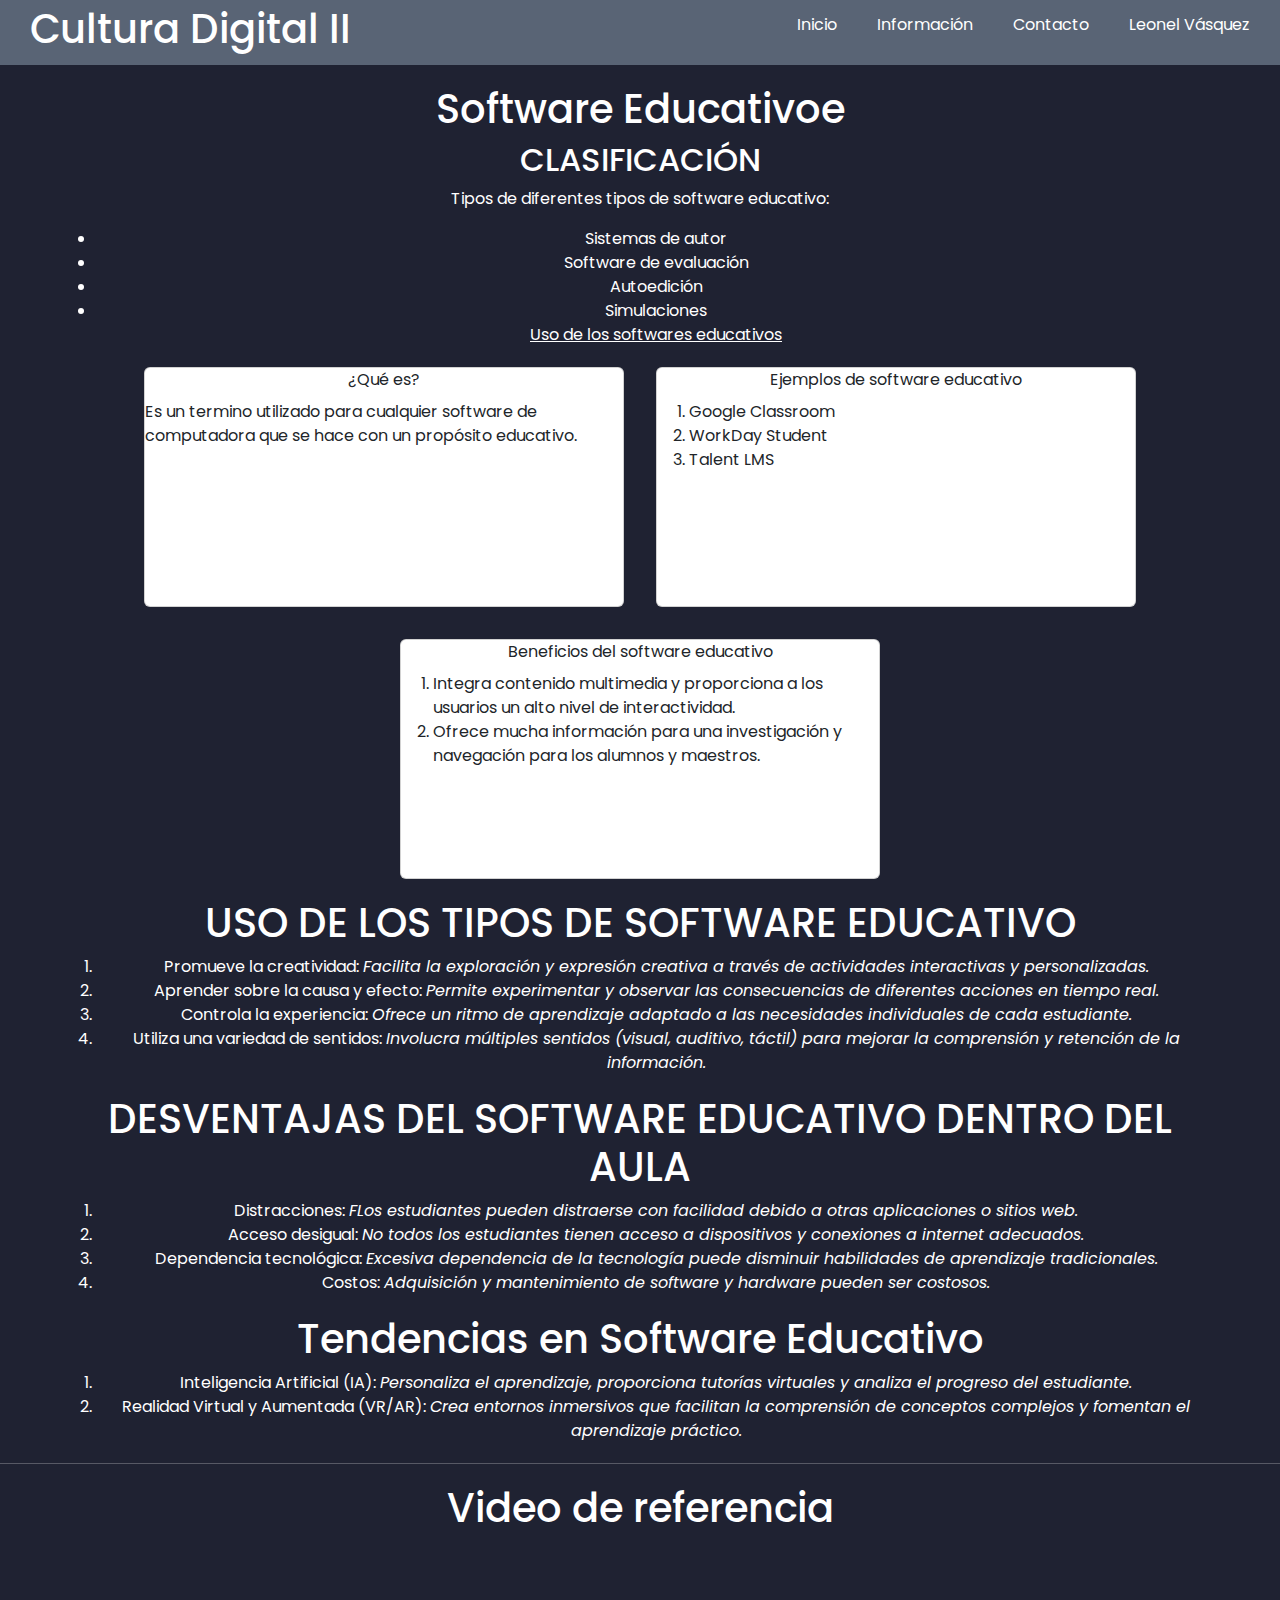
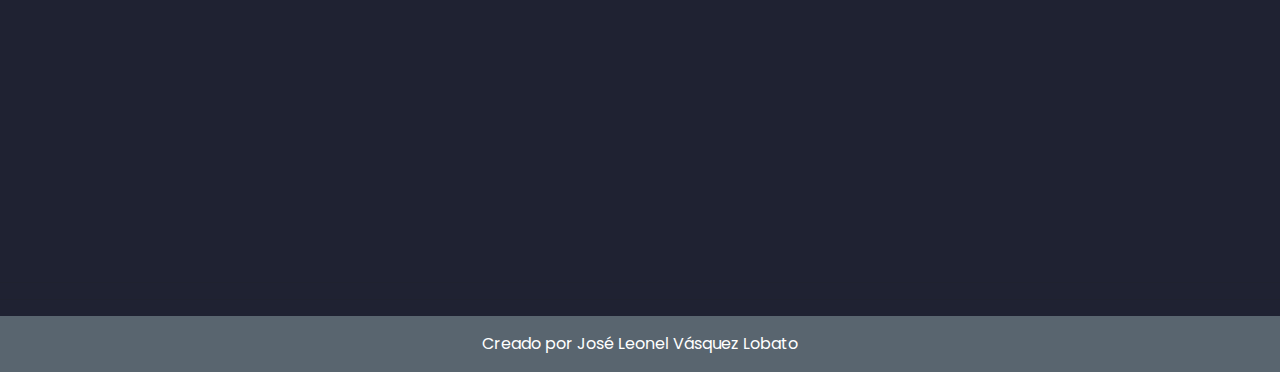
<file: educationalsoftware.html>
<!DOCTYPE html>
<html lang="en">
  <head>
    <meta charset="UTF-8" />
    <meta name="viewport" content="width=device-width, initial-scale=1.0" />
    <title>Software Educativo</title>
    <script
      src="https://cdn.jsdelivr.net/npm/@popperjs/core@2.11.8/dist/umd/popper.min.js"
      integrity="sha384-I7E8VVD/ismYTF4hNIPjVp/Zjvgyol6VFvRkX/vR+Vc4jQkC+hVqc2pM8ODewa9r"
      crossorigin="anonymous"
    ></script>
    <script
      src="https://cdn.jsdelivr.net/npm/bootstrap@5.3.3/dist/js/bootstrap.min.js"
      integrity="sha384-0pUGZvbkm6XF6gxjEnlmuGrJXVbNuzT9qBBavbLwCsOGabYfZo0T0to5eqruptLy"
      crossorigin="anonymous"
    ></script>
    <link
      rel="stylesheet"
      href="https://cdn.jsdelivr.net/npm/bootstrap@5.3.3/dist/css/bootstrap.min.css"
    />
    <script src="https://cdn.jsdelivr.net/npm/bootstrap@5.3.3/dist/js/bootstrap.bundle.min.js"></script>
    <link rel="stylesheet" href="./public/css/style.css" />
  </head>
  <body>
    <header>
        <a id="logo" href="index.html" style="color: white; text-decoration: none;"><h1>Cultura Digital II</h1></a>
      <nav id="navbar">
        <ul>
          <li>Inicio</li>
          <li>Información</li>
          <li>Contacto</li>
          <li>Leonel Vásquez</li>
        </ul>
      </nav>
    </header>

    <div id="container">
      <div id="precontent">
        <h1 id="preh1">Software Educativoe</h1>
        <h2 id="preh1">CLASIFICACIÓN</h2>
        <p style="color: white; text-align: center">
          Tipos de diferentes tipos de software educativo:
        </p>
        <ul style="text-align: center">
          <li style="color: white">Sistemas de autor</li>
          <li style="color: white">Software de evaluación</li>
          <li style="color: white">Autoedición</li>
          <li style="color: white">Simulaciones</li>
          <a
            href="#uses"
            style="color: white; text-align: center; justify-content: center"
            >Uso de los softwares educativos</a
          >
        </ul>
      </div>
    </div>

    <div
      class="cards"
      style="display: flex; justify-content: center; flex-wrap: wrap; gap: 2rem"
    >
      <div class="card" style="width: 30rem; height: 15rem">
        <div class="card_body">
          <div class="card-title" style="text-align: center; font-size: medium">
            ¿Qué es?
          </div>
          <div class="card-text">
            Es un termino utilizado para cualquier software de computadora que
            se hace con un propósito educativo.
          </div>
        </div>
      </div>
      <div class="card" style="width: 30rem; height: 15rem">
        <div class="card_body">
          <div class="card-title" style="text-align: center">
            Ejemplos de software educativo
          </div>
          <div class="card-text">
            <ol>
              <li>Google Classroom</li>
              <li>WorkDay Student</li>
              <li>Talent LMS</li>
            </ol>
          </div>
        </div>
      </div>
      <div class="card" style="width: 30rem; height: 15rem">
        <div class="card_body">
          <div class="card-title" style="text-align: center">
            Beneficios del software educativo
          </div>
          <div class="card-text">
            <ol>
              <li>
                Integra contenido multimedia y proporciona a los usuarios un
                alto nivel de interactividad.
              </li>
              <li>
                Ofrece mucha información para una investigación y navegación
                para los alumnos y maestros.
              </li>
            </ol>
          </div>
        </div>
      </div>
    </div>

    <section id="uses">
      <div id="container">
        <h1 id="preh1">USO DE LOS TIPOS DE SOFTWARE EDUCATIVO</h1>
        <ol style="text-align: center">
          <li style="color: white">
            Promueve la creatividad:
            <em
              >Facilita la exploración y expresión creativa a través de
              actividades interactivas y personalizadas.</em
            >
          </li>
          <li style="color: white">
            Aprender sobre la causa y efecto:
            <em
              >Permite experimentar y observar las consecuencias de diferentes
              acciones en tiempo real.</em
            >
          </li>
          <li style="color: white">
            Controla la experiencia:
            <em
              >Ofrece un ritmo de aprendizaje adaptado a las necesidades
              individuales de cada estudiante.</em
            >
          </li>
          <li style="color: white">
            Utiliza una variedad de sentidos:
            <em
              >Involucra múltiples sentidos (visual, auditivo, táctil) para
              mejorar la comprensión y retención de la información.</em
            >
          </li>
        </ol>
      </div>
    </section>

    <section id="disadvantages">
        <div id="container">
          <h1 id="preh1">DESVENTAJAS DEL SOFTWARE EDUCATIVO DENTRO DEL AULA</h1>
          <ol style="text-align: center">
            <li style="color: white">
                Distracciones:
              <em
                >FLos estudiantes pueden distraerse con
                facilidad debido a otras aplicaciones o sitios web.</em
              >
            </li>
            <li style="color: white">
                Acceso desigual:
              <em
                >No todos los estudiantes tienen acceso
                a dispositivos y conexiones a internet adecuados.</em
              >
            </li>
            <li style="color: white">
                Dependencia tecnológica:
              <em
                >Excesiva dependencia de
                la tecnología puede disminuir habilidades de aprendizaje
                tradicionales.</em
              >
            </li>
            <li style="color: white">
                Costos:
              <em
                >Adquisición y mantenimiento de software y hardware
                pueden ser costosos.</em
              >
            </li>
          </ol>
        </div>
      </section>

      <section id="trends">
        <div id="container">
          <h1 id="preh1">Tendencias en Software Educativo</h1>
          <ol style="text-align: center">
            <li style="color: white">
                Inteligencia Artificial (IA):
              <em
                >Personaliza el aprendizaje, proporciona tutorías virtuales y analiza el
                progreso del estudiante.</em
              >
            </li>
            <li style="color: white">
                Realidad Virtual y Aumentada (VR/AR):
              <em
                >Crea entornos inmersivos que facilitan la
                comprensión de conceptos complejos y fomentan el aprendizaje práctico.</em
              >
            </li>
          </ol>
        </div>
      </section>

      <hr style="color: white" />

    <div id="container">
        <div id="precontent">
          <h1 id="preh1">Video de referencia</h1>
          <div style="text-align: center; color: white;">
            <iframe width="560" height="315" src="https://www.youtube.com/embed/RBCoVVlR1gs?si=wgD6NqnWuuChAZqJ" title="YouTube video player" frameborder="0" allow="accelerometer; autoplay; clipboard-write; encrypted-media; gyroscope; picture-in-picture; web-share" referrerpolicy="strict-origin-when-cross-origin" allowfullscreen></iframe>
          </div>
        </div>
      </div>
    <hr />
    <hr />
    <footer
      style="
        background-color: #59656f;
        text-align: center;
        color: white;
        padding: 1rem;
      "
    >
      Creado por José Leonel Vásquez Lobato
    </footer>
  </body>
</html>
</file>
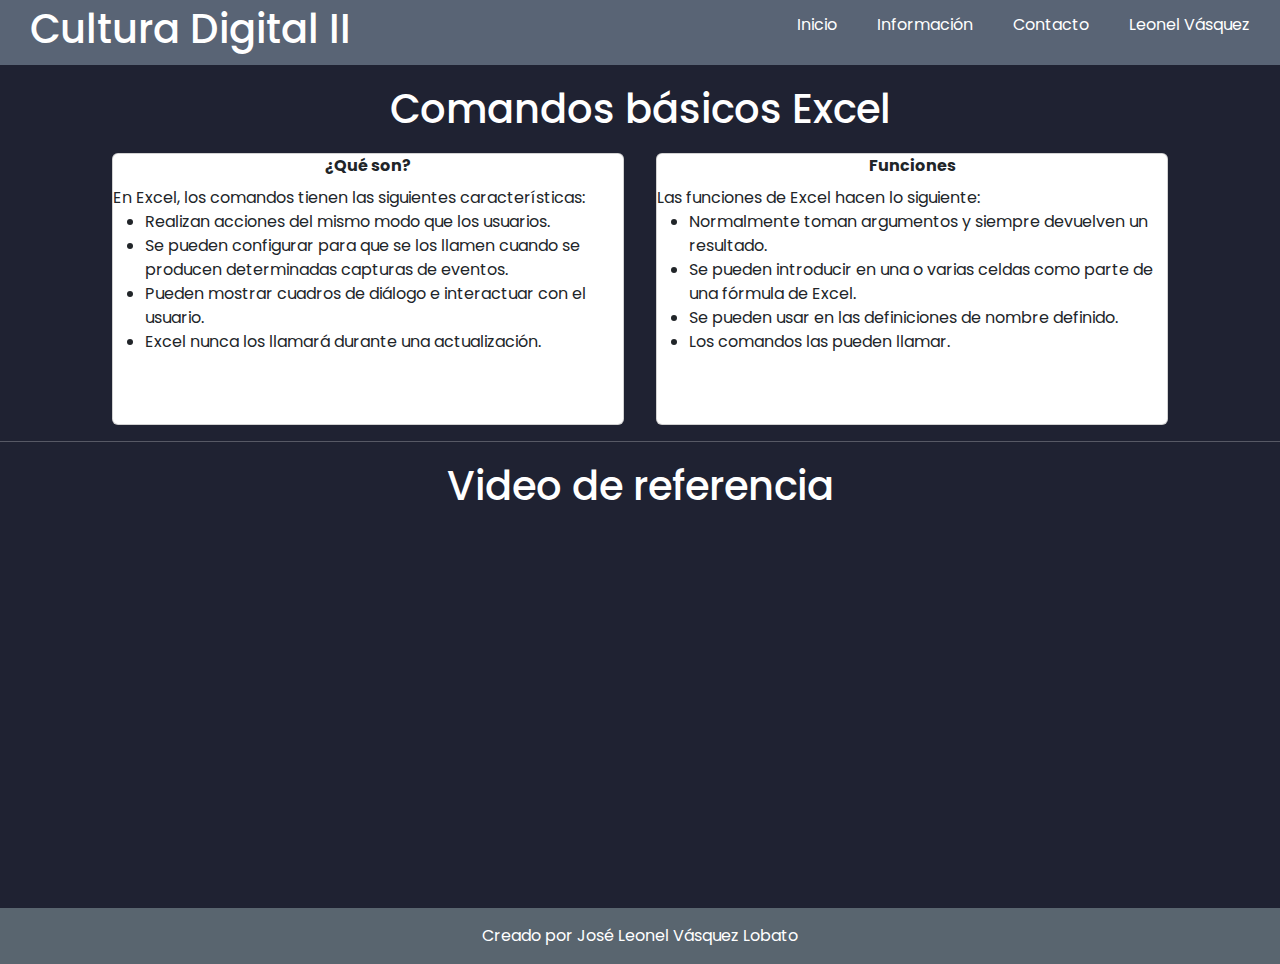
<file: excel.html>
<!DOCTYPE html>
<html lang="en">
  <head>
    <meta charset="UTF-8" />
    <meta name="viewport" content="width=device-width, initial-scale=1.0" />
    <title>Comandos básicos Excel</title>
    <script
      src="https://cdn.jsdelivr.net/npm/@popperjs/core@2.11.8/dist/umd/popper.min.js"
      integrity="sha384-I7E8VVD/ismYTF4hNIPjVp/Zjvgyol6VFvRkX/vR+Vc4jQkC+hVqc2pM8ODewa9r"
      crossorigin="anonymous"
    ></script>
    <script
      src="https://cdn.jsdelivr.net/npm/bootstrap@5.3.3/dist/js/bootstrap.min.js"
      integrity="sha384-0pUGZvbkm6XF6gxjEnlmuGrJXVbNuzT9qBBavbLwCsOGabYfZo0T0to5eqruptLy"
      crossorigin="anonymous"
    ></script>
    <link
      rel="stylesheet"
      href="https://cdn.jsdelivr.net/npm/bootstrap@5.3.3/dist/css/bootstrap.min.css"
    />
    <script src="https://cdn.jsdelivr.net/npm/bootstrap@5.3.3/dist/js/bootstrap.bundle.min.js"></script>
    <link rel="stylesheet" href="./public/css/style.css" />
  </head>
  <body>
    <header>
      <a id="logo" href="index.html" style="color: white; text-decoration: none"
        ><h1>Cultura Digital II</h1></a
      >
      <nav id="navbar">
        <ul>
          <li>Inicio</li>
          <li>Información</li>
          <li>Contacto</li>
          <li>Leonel Vásquez</li>
        </ul>
      </nav>
    </header>

    <div id="container">
      <div id="precontent">
        <h1 id="preh1">Comandos básicos Excel</h1>
      </div>
    </div>

    <div
      class="cards"
      style="display: flex; justify-content: center; flex-wrap: wrap; gap: 2rem"
    >
      <div class="card" style="width: 32rem; height: 17rem">
        <div class="card_body">
          <div class="card-title" style="text-align: center; font-size: medium">
            <strong>¿Qué son?</strong>
          </div>
          <div class="card-text">
            En Excel, los comandos tienen las siguientes características:
            <ul>
                <li>
                    Realizan acciones del mismo modo que los usuarios.
                </li>
                <li>Se pueden configurar para que se los llamen cuando se producen determinadas capturas de eventos.</li>
                <li>
                    Pueden mostrar cuadros de diálogo e interactuar con el usuario.
                </li>
                <li>
                    Excel nunca los llamará durante una actualización.
                </li>
            </ul>
          </div>
        </div>
      </div>
      <div class="card" style="width: 32rem; height: 17rem">
        <div class="card_body">
          <div class="card-title" style="text-align: center; font-size: medium">
            <strong>Funciones</strong>
          </div>
          <div class="card-text">
            Las funciones de Excel hacen lo siguiente:
            <ul>
                <li>
                    Normalmente toman argumentos y siempre devuelven un resultado.
                </li>
                <li>Se pueden introducir en una o varias celdas como parte de una fórmula de Excel.</li>
                <li>
                    Se pueden usar en las definiciones de nombre definido.
                </li>
                <li>
                    Los comandos las pueden llamar.
                </li>
            </ul>
          </div>
        </div>
      </div>
    </div>

    <hr style="color: white" />

    <div id="container">
        <div id="precontent">
          <h1 id="preh1">Video de referencia</h1>
          <div style="text-align: center; color: white;">
            <iframe width="560" height="315" src="https://www.youtube.com/embed/3Pvq6xcv2Iw?si=mM7R7Kj_qNajMR8e" title="YouTube video player" frameborder="0" allow="accelerometer; autoplay; clipboard-write; encrypted-media; gyroscope; picture-in-picture; web-share" referrerpolicy="strict-origin-when-cross-origin" allowfullscreen></iframe>
          </div>
        </div>
      </div>

    <br /><br />

    <footer
      style="
        background-color: #59656f;
        text-align: center;
        color: white;
        padding: 1rem;
      "
    >
      Creado por José Leonel Vásquez Lobato
    </footer>
  </body>
</html>
</file>
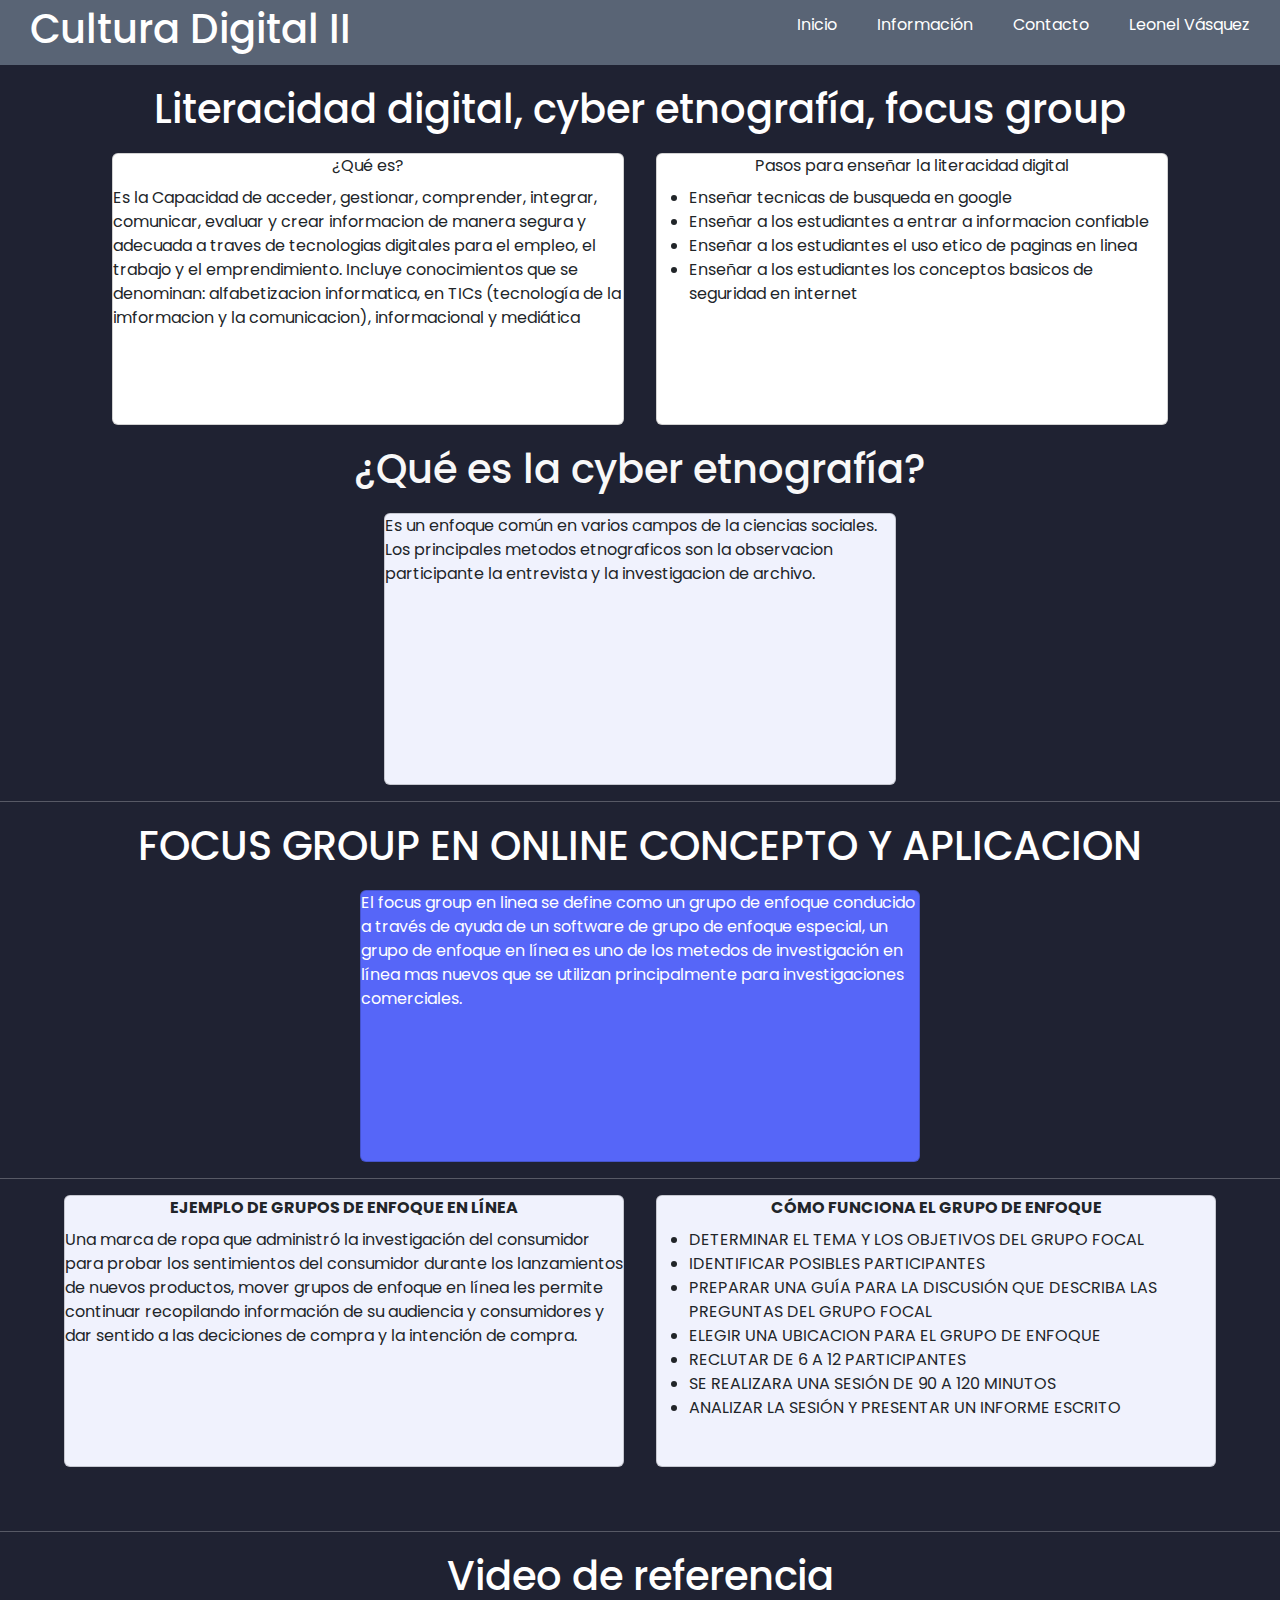
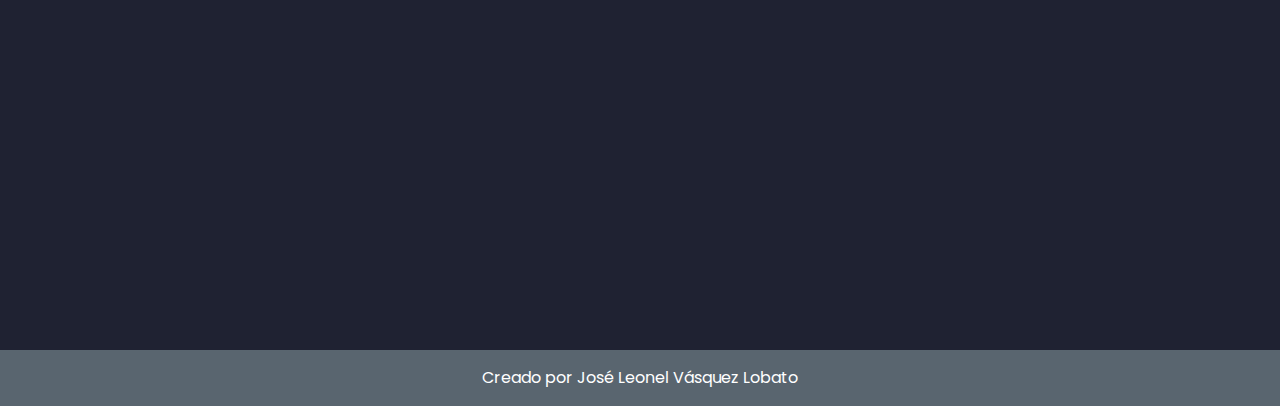
<file: literacidad.html>
<!DOCTYPE html>
<html lang="en">
  <head>
    <meta charset="UTF-8" />
    <meta name="viewport" content="width=device-width, initial-scale=1.0" />
    <title>Literacidad digital, cyber etnografía, focus group</title>
    <script
      src="https://cdn.jsdelivr.net/npm/@popperjs/core@2.11.8/dist/umd/popper.min.js"
      integrity="sha384-I7E8VVD/ismYTF4hNIPjVp/Zjvgyol6VFvRkX/vR+Vc4jQkC+hVqc2pM8ODewa9r"
      crossorigin="anonymous"
    ></script>
    <script
      src="https://cdn.jsdelivr.net/npm/bootstrap@5.3.3/dist/js/bootstrap.min.js"
      integrity="sha384-0pUGZvbkm6XF6gxjEnlmuGrJXVbNuzT9qBBavbLwCsOGabYfZo0T0to5eqruptLy"
      crossorigin="anonymous"
    ></script>
    <link
      rel="stylesheet"
      href="https://cdn.jsdelivr.net/npm/bootstrap@5.3.3/dist/css/bootstrap.min.css"
    />
    <script src="https://cdn.jsdelivr.net/npm/bootstrap@5.3.3/dist/js/bootstrap.bundle.min.js"></script>
    <link rel="stylesheet" href="./public/css/style.css" />
  </head>
  <body>
    <header>
      <a id="logo" href="index.html" style="color: white; text-decoration: none"
        ><h1>Cultura Digital II</h1></a
      >
      <nav id="navbar">
        <ul>
          <li>Inicio</li>
          <li>Información</li>
          <li>Contacto</li>
          <li>Leonel Vásquez</li>
        </ul>
      </nav>
    </header>

    <div id="container">
      <div id="precontent">
        <h1 id="preh1">Literacidad digital, cyber etnografía, focus group</h1>
      </div>
    </div>

    <div
      class="cards"
      style="display: flex; justify-content: center; flex-wrap: wrap; gap: 2rem"
    >
      <div class="card" style="width: 32rem; height: 17rem">
        <div class="card_body">
          <div class="card-title" style="text-align: center; font-size: medium">
            ¿Qué es?
          </div>
          <div class="card-text">
            Es la Capacidad de acceder, gestionar, comprender, integrar,
            comunicar, evaluar y crear informacion de manera segura y adecuada a
            traves de tecnologias digitales para el empleo, el trabajo y el
            emprendimiento. Incluye conocimientos que se denominan:
            alfabetizacion informatica, en TICs (tecnología de la imformacion y
            la comunicacion), informacional y mediática
          </div>
        </div>
      </div>
      <div class="card" style="width: 32rem; height: 17rem">
        <div class="card_body">
          <div class="card-title" style="text-align: center">
            Pasos para enseñar la literacidad digital
          </div>
          <div class="card-text">
            <ul>
              <li>Enseñar tecnicas de busqueda en google</li>
              <li>
                Enseñar a los estudiantes a entrar a informacion confiable
              </li>
              <li>
                Enseñar a los estudiantes el uso etico de paginas en linea
              </li>
              <li>Enseñar a los estudiantes los conceptos basicos de seguridad en internet</li>
            </ul>
          </div>
        </div>
      </div>
    </div>

    <div id="container">
      <div id="precontent">
        <h1 id="preh1" style="color: #F8F8F8">
          ¿Qué es la cyber etnografía?
        </h1>
      </div>
    </div>

    <div
      class="cards"
      style="display: flex; justify-content: center; flex-wrap: wrap; gap: 2rem"
    >
      <div
        class="card"
        style="width: 32rem; height: 17rem; background-color: #f0f2fd"
      >
        <div class="card_body">
          <div class="card-text">
            Es un enfoque común en varios campos de la ciencias sociales. Los principales metodos etnograficos son la observacion participante la entrevista y la investigacion de archivo.
          </div>
        </div>
      </div>
    </div>
    <hr style="color: white" />

    <div id="container">
      <div id="precontent">
        <h1 id="preh1" style="text-align: center">
            FOCUS GROUP EN ONLINE CONCEPTO Y APLICACION
        </h1>
      </div>
    </div>

    <div
      class="cards"
      style="display: flex; justify-content: center; flex-wrap: wrap; gap: 2rem"
    >
      <div
        class="card"
        style="width: 35rem; height: 17rem; background-color: #5666f8"
      >
        <div class="card_body">
          <div class="card-text" style="color: white">
            El focus group en linea se
define como un grupo de
enfoque conducido a
través de ayuda de
un software de grupo de
enfoque especial, un grupo de
enfoque en línea es uno de
los metedos de
investigación en línea
mas nuevos que
se utilizan principalmente
para investigaciones
comerciales.
          </div>
        </div>
      </div>
    </div>

    <hr style="color: white" />


    <div
      class="cards"
      style="display: flex; justify-content: center; flex-wrap: wrap; gap: 2rem"
    >
      <div
        class="card"
        style="width: 35rem; height: 17rem; background-color: #F0F2FD"
      >
        <div class="card_body">
            <div class="card-title" style="text-align: center">
                <strong>EJEMPLO DE GRUPOS DE ENFOQUE EN LÍNEA</strong>
              </div>
          <div class="card-text">
            Una marca de ropa que administró la investigación del consumidor para probar los sentimientos del consumidor durante los lanzamientos de nuevos productos, mover grupos de enfoque en línea les permite continuar recopilando información de su audiencia y consumidores y dar sentido a las deciciones de compra y la intención de compra.
          </div>
        </div>
      </div>
      <div
        class="card"
        style="width: 35rem; height: 17rem; background-color: #F0F2FD"
      >
        <div class="card_body">
            <div class="card-title" style="text-align: center">
                <strong>CÓMO FUNCIONA EL GRUPO DE ENFOQUE</strong>
              </div>
          <div class="card-text">
            <ul>
                <li>
                    DETERMINAR EL TEMA Y LOS OBJETIVOS DEL GRUPO FOCAL
                </li>
                <li>
                    IDENTIFICAR POSIBLES PARTICIPANTES
                </li>
                <li>
                    PREPARAR UNA GUÍA PARA LA DISCUSIÓN QUE DESCRIBA LAS PREGUNTAS DEL GRUPO FOCAL
                </li>
                <li>
                    ELEGIR UNA UBICACION PARA EL GRUPO DE ENFOQUE
                </li>
                <li>
                    RECLUTAR DE 6 A 12 PARTICIPANTES
                </li>
                <li>
                    SE REALIZARA UNA SESIÓN DE 90 A 120 MINUTOS
                </li>
                <li>
                    ANALIZAR LA SESIÓN Y PRESENTAR UN INFORME ESCRITO
                </li>
            </ul>
          </div>
        </div>
      </div>
    </div>



    <br /><br />

    <hr style="color: white" />

    <div id="container">
        <div id="precontent">
          <h1 id="preh1">Video de referencia</h1>
          <div style="text-align: center; color: white;">
            <iframe width="560" height="315" src="https://www.youtube.com/embed/IglcahWhJ2s?si=-UDCQVVWCUELtFX5" title="YouTube video player" frameborder="0" allow="accelerometer; autoplay; clipboard-write; encrypted-media; gyroscope; picture-in-picture; web-share" referrerpolicy="strict-origin-when-cross-origin" allowfullscreen></iframe>
          </div>
        </div>
      </div>

    <footer
      style="
        background-color: #59656f;
        text-align: center;
        color: white;
        padding: 1rem;
      "
    >
      Creado por José Leonel Vásquez Lobato
    </footer>
  </body>
</html>
</file>
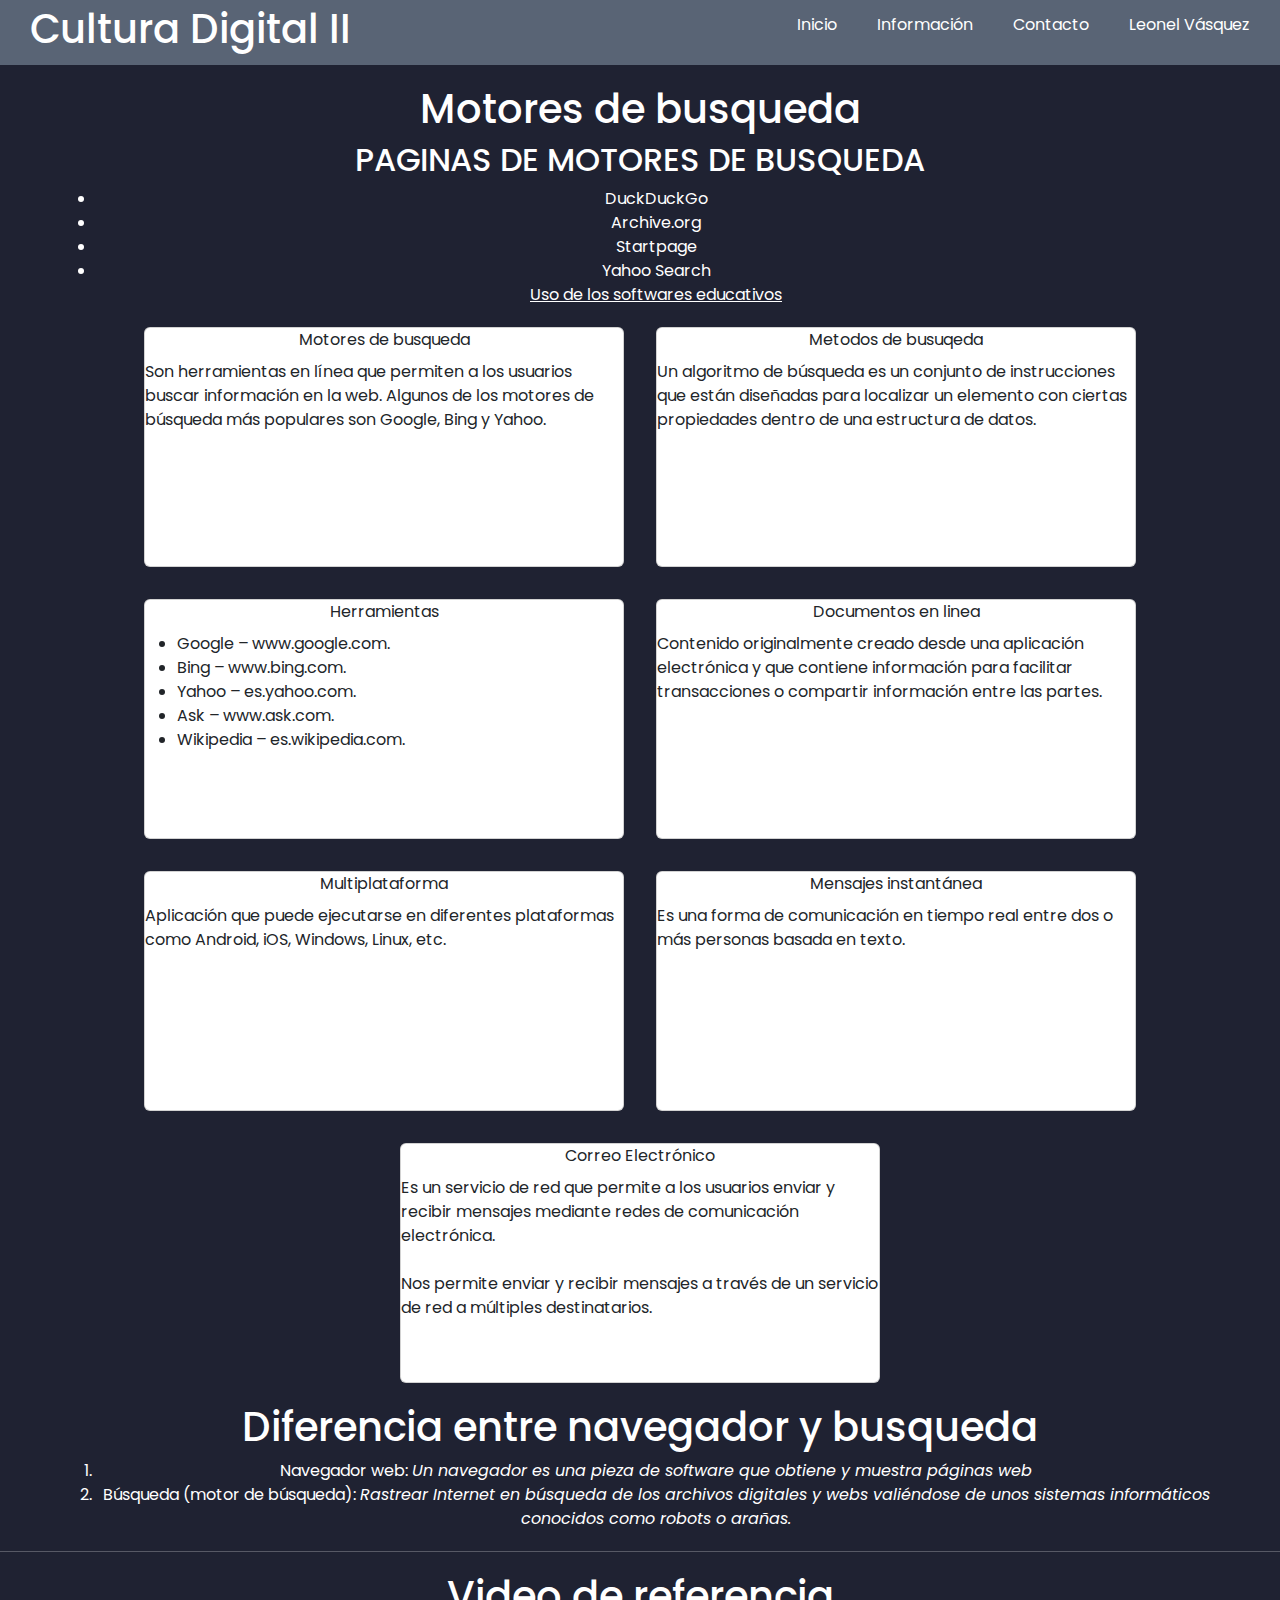
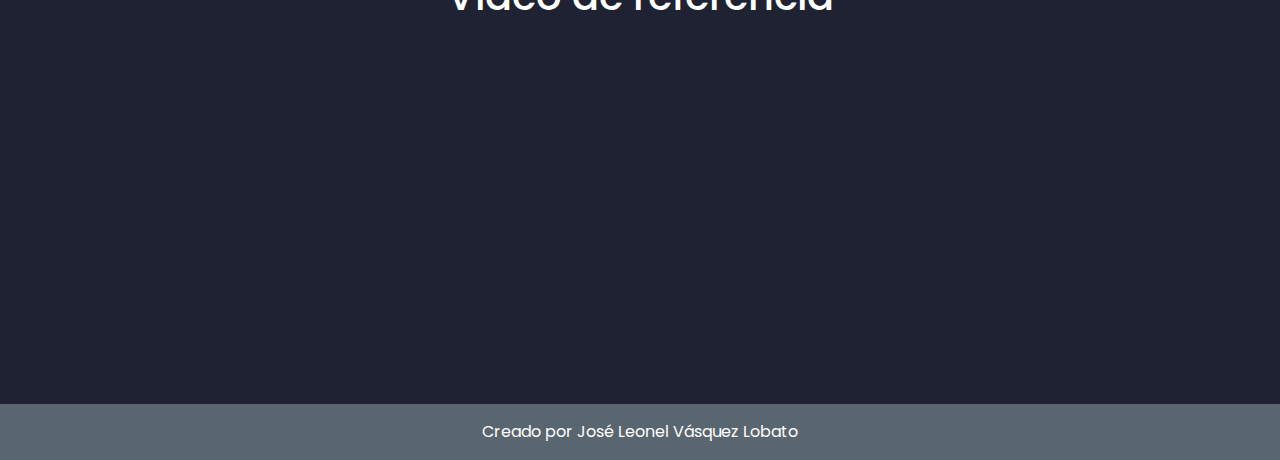
<file: metodos.html>
<!DOCTYPE html>
<html lang="en">
  <head>
    <meta charset="UTF-8" />
    <meta name="viewport" content="width=device-width, initial-scale=1.0" />
    <title>Motores de busqueda</title>
    <script
      src="https://cdn.jsdelivr.net/npm/@popperjs/core@2.11.8/dist/umd/popper.min.js"
      integrity="sha384-I7E8VVD/ismYTF4hNIPjVp/Zjvgyol6VFvRkX/vR+Vc4jQkC+hVqc2pM8ODewa9r"
      crossorigin="anonymous"
    ></script>
    <script
      src="https://cdn.jsdelivr.net/npm/bootstrap@5.3.3/dist/js/bootstrap.min.js"
      integrity="sha384-0pUGZvbkm6XF6gxjEnlmuGrJXVbNuzT9qBBavbLwCsOGabYfZo0T0to5eqruptLy"
      crossorigin="anonymous"
    ></script>
    <link
      rel="stylesheet"
      href="https://cdn.jsdelivr.net/npm/bootstrap@5.3.3/dist/css/bootstrap.min.css"
    />
    <script src="https://cdn.jsdelivr.net/npm/bootstrap@5.3.3/dist/js/bootstrap.bundle.min.js"></script>
    <link rel="stylesheet" href="./public/css/style.css" />
  </head>
  <body>
    <header>
        <a id="logo" href="index.html" style="color: white; text-decoration: none;"><h1>Cultura Digital II</h1></a>
      <nav id="navbar">
        <ul>
          <li>Inicio</li>
          <li>Información</li>
          <li>Contacto</li>
          <li>Leonel Vásquez</li>
        </ul>
      </nav>
    </header>

    <div id="container">
      <div id="precontent">
        <h1 id="preh1">Motores de busqueda</h1>
        <h2 id="preh1">PAGINAS DE MOTORES DE BUSQUEDA</h2>
        <ul style="text-align: center">
          <li style="color: white">DuckDuckGo</li>
          <li style="color: white">Archive.org</li>
          <li style="color: white">Startpage</li>
          <li style="color: white">Yahoo Search</li>
          <a
            href="#uses"
            style="color: white; text-align: center; justify-content: center"
            >Uso de los softwares educativos</a
          >
        </ul>
      </div>
    </div>

    <div
      class="cards"
      style="display: flex; justify-content: center; flex-wrap: wrap; gap: 2rem"
    >
      <div class="card" style="width: 30rem; height: 15rem">
        <div class="card_body">
          <div class="card-title" style="text-align: center; font-size: medium">
            Motores de busqueda
          </div>
          <div class="card-text">
            Son herramientas en línea que permiten a los usuarios buscar
información en la web. Algunos de los motores de búsqueda más
populares son Google, Bing y Yahoo.
          </div>
        </div>
      </div>
      <div class="card" style="width: 30rem; height: 15rem">
        <div class="card_body">
          <div class="card-title" style="text-align: center">
            Metodos de busuqeda
          </div>
          <div class="card-text">
            Un algoritmo de búsqueda es un conjunto de instrucciones
que están diseñadas para localizar un elemento con
ciertas propiedades dentro de una estructura de datos.
          </div>
        </div>
      </div>
      <div class="card" style="width: 30rem; height: 15rem">
        <div class="card_body">
          <div class="card-title" style="text-align: center">
            Herramientas
          </div>
          <div class="card-text">
            <ul>
              <li>
                Google – www.google.com.
              </li>
              <li>
                Bing – www.bing.com.
              </li>
              <li>
                Yahoo – es.yahoo.com.
              </li>
              <li>
                Ask – www.ask.com.
              </li>
              <li>
                Wikipedia – es.wikipedia.com.
              </li>
            </ul>
          </div>
        </div>
      </div>
      <div class="card" style="width: 30rem; height: 15rem">
        <div class="card_body">
          <div class="card-title" style="text-align: center">
            Documentos en linea
          </div>
          <div class="card-text">
            Contenido originalmente creado desde una
aplicación electrónica y que contiene
información para facilitar transacciones o
compartir información entre las partes.
          </div>
        </div>
      </div>
      <div class="card" style="width: 30rem; height: 15rem">
        <div class="card_body">
          <div class="card-title" style="text-align: center">
            Multiplataforma
          </div>
          <div class="card-text">
            Aplicación que puede ejecutarse en
diferentes plataformas como Android, iOS, Windows, Linux, etc.
          </div>
        </div>
      </div>
      <div class="card" style="width: 30rem; height: 15rem">
        <div class="card_body">
          <div class="card-title" style="text-align: center">
            Mensajes instantánea
          </div>
          <div class="card-text">
            Es una forma de comunicación en tiempo real entre dos o más personas basada en texto.
          </div>
        </div>
      </div>
      <div class="card" style="width: 30rem; height: 15rem">
        <div class="card_body">
          <div class="card-title" style="text-align: center">
            Correo Electrónico
          </div>
          <div class="card-text">
            Es un servicio de red que permite a los usuarios
enviar y recibir mensajes mediante redes de
comunicación electrónica.
<br><br>
Nos permite enviar y recibir mensajes a
través de un servicio de red a múltiples

destinatarios.
          </div>
        </div>
      </div>
    </div>

    <section id="uses">
      <div id="container">
        <h1 id="preh1">Diferencia entre navegador y busqueda</h1>
        <ol style="text-align: center">
          <li style="color: white">
            Navegador web:
            <em
              >Un navegador es una pieza de
              software que obtiene y muestra
              páginas web</em
            >
          </li>
          <li style="color: white">
            Búsqueda (motor de búsqueda):
            <em
              >Rastrear Internet en búsqueda de los archivos
              digitales y webs valiéndose de unos sistemas
              informáticos conocidos como robots o arañas.</em
            >
          </li>
        </ol>
      </div>
    </section>

    <hr style="color: white" />

    <div id="container">
        <div id="precontent">
          <h1 id="preh1">Video de referencia</h1>
          <div style="text-align: center; color: white;">
            <iframe width="560" height="315" src="https://www.youtube.com/embed/fXPFpNASbRE?si=_Dtq6s1pViu2KZHh" title="YouTube video player" frameborder="0" allow="accelerometer; autoplay; clipboard-write; encrypted-media; gyroscope; picture-in-picture; web-share" referrerpolicy="strict-origin-when-cross-origin" allowfullscreen></iframe>
          </div>
        </div>
      </div>
    <hr />
    <hr />
    <footer
      style="
        background-color: #59656f;
        text-align: center;
        color: white;
        padding: 1rem;
      "
    >
      Creado por José Leonel Vásquez Lobato
    </footer>
  </body>
</html>
</file>
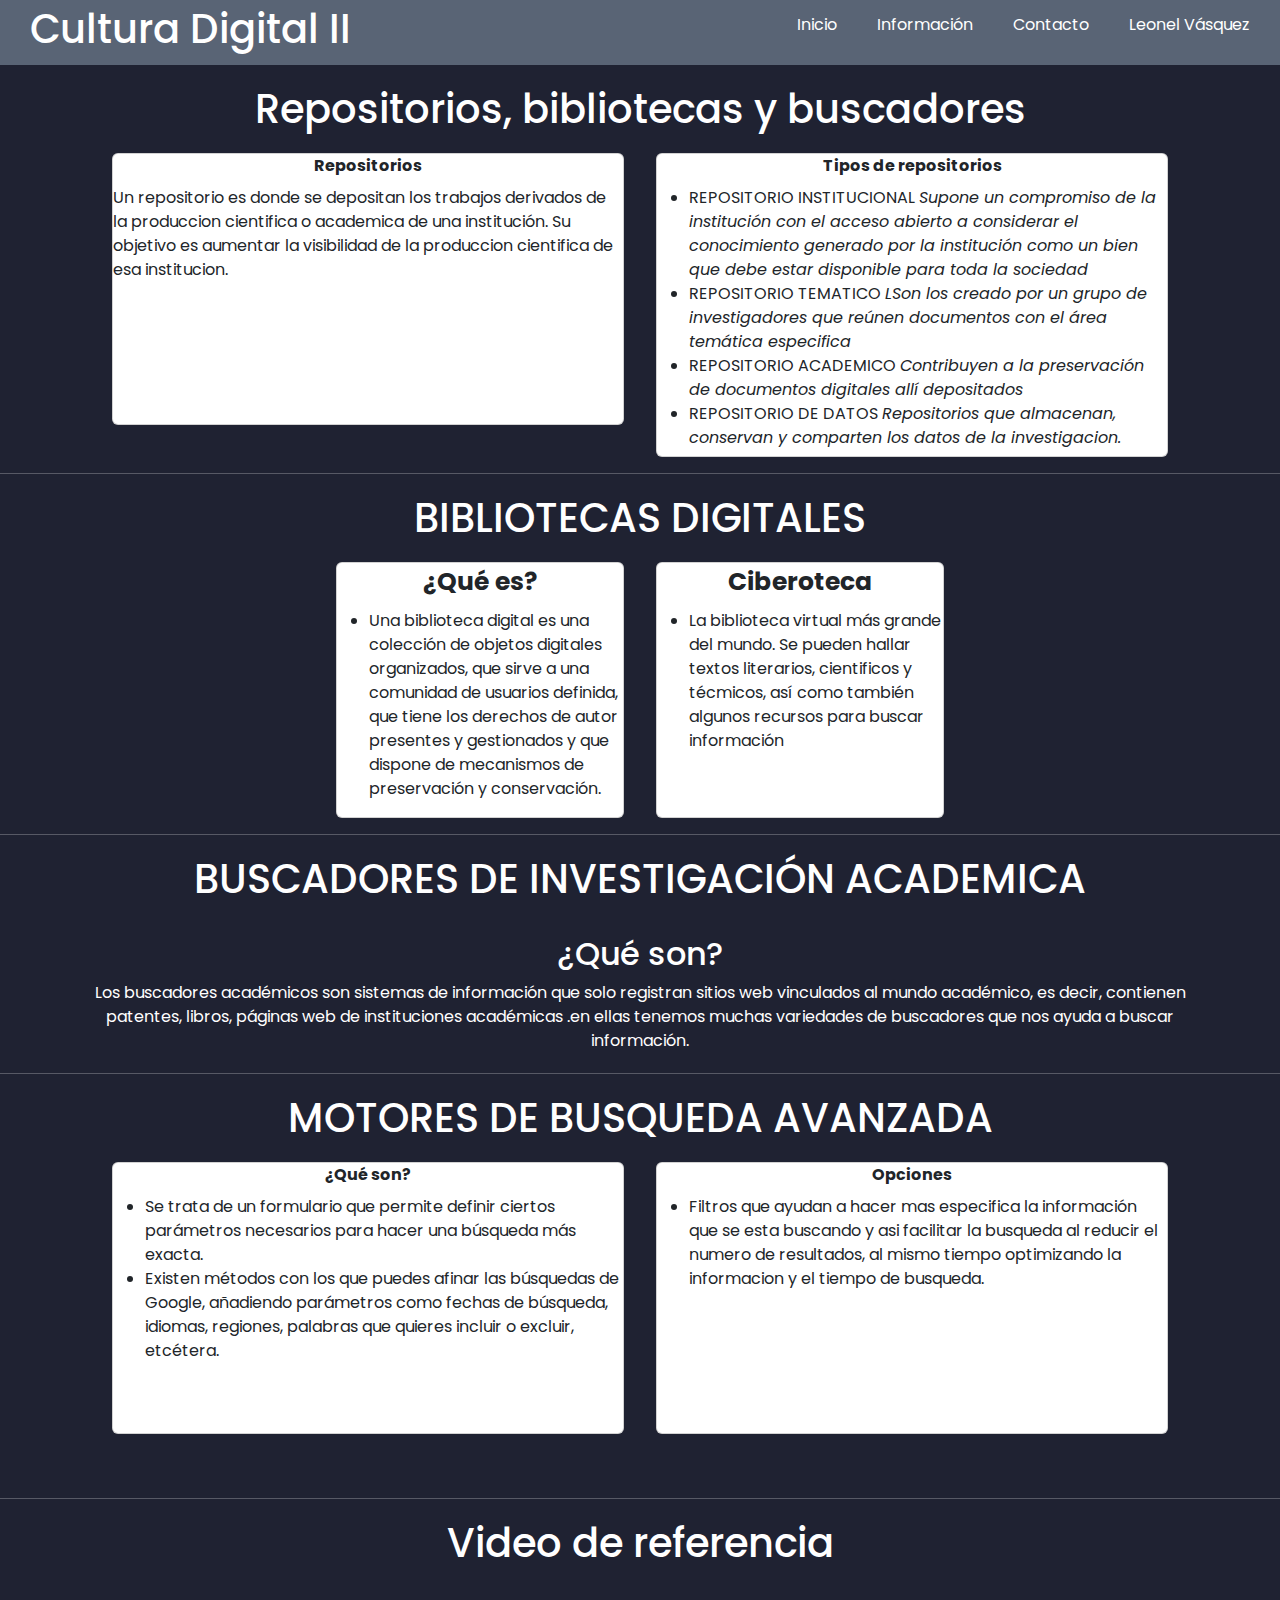
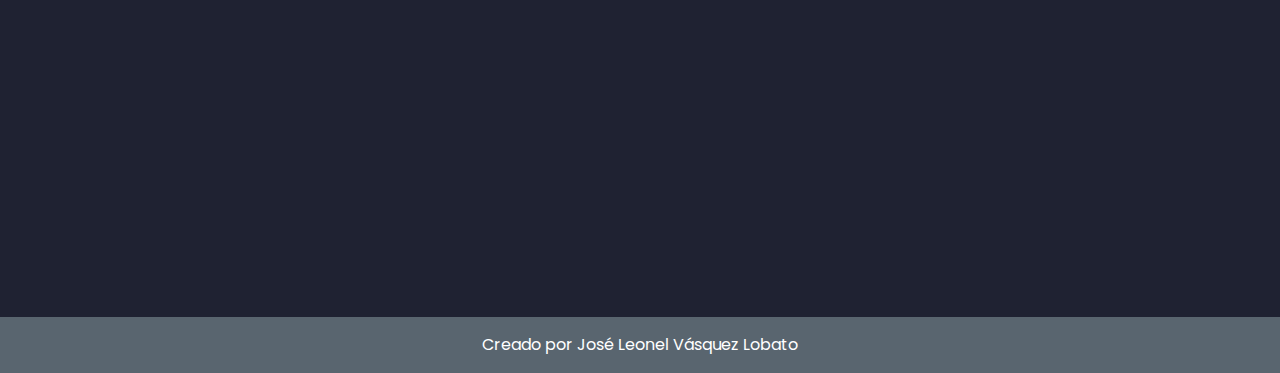
<file: repositorios.html>
<!DOCTYPE html>
<html lang="en">
  <head>
    <meta charset="UTF-8" />
    <meta name="viewport" content="width=device-width, initial-scale=1.0" />
    <title>Repositorios, bibliotecas y buscadores</title>
    <script
      src="https://cdn.jsdelivr.net/npm/@popperjs/core@2.11.8/dist/umd/popper.min.js"
      integrity="sha384-I7E8VVD/ismYTF4hNIPjVp/Zjvgyol6VFvRkX/vR+Vc4jQkC+hVqc2pM8ODewa9r"
      crossorigin="anonymous"
    ></script>
    <script
      src="https://cdn.jsdelivr.net/npm/bootstrap@5.3.3/dist/js/bootstrap.min.js"
      integrity="sha384-0pUGZvbkm6XF6gxjEnlmuGrJXVbNuzT9qBBavbLwCsOGabYfZo0T0to5eqruptLy"
      crossorigin="anonymous"
    ></script>
    <link
      rel="stylesheet"
      href="https://cdn.jsdelivr.net/npm/bootstrap@5.3.3/dist/css/bootstrap.min.css"
    />
    <script src="https://cdn.jsdelivr.net/npm/bootstrap@5.3.3/dist/js/bootstrap.bundle.min.js"></script>
    <link rel="stylesheet" href="./public/css/style.css" />
  </head>
  <body>
    <header>
      <a id="logo" href="index.html" style="color: white; text-decoration: none"
        ><h1>Cultura Digital II</h1></a
      >
      <nav id="navbar">
        <ul>
          <li>Inicio</li>
          <li>Información</li>
          <li>Contacto</li>
          <li>Leonel Vásquez</li>
        </ul>
      </nav>
    </header>

    <div id="container">
      <div id="precontent">
        <h1 id="preh1">Repositorios, bibliotecas y buscadores</h1>
      </div>
    </div>

    <div
      class="cards"
      style="display: flex; justify-content: center; flex-wrap: wrap; gap: 2rem"
    >
      <div class="card" style="width: 32rem; height: 17rem">
        <div class="card_body">
          <div class="card-title" style="text-align: center; font-size: medium">
            <strong>Repositorios</strong>
          </div>
          <div class="card-text">
            Un repositorio es donde se
depositan los trabajos
derivados de la produccion
cientifica o academica de
una institución. Su objetivo
es aumentar la visibilidad
de la produccion cientifica
de esa institucion.
          </div>
        </div>
      </div>
      <div class="card" style="width: 32rem; height: 19rem">
        <div class="card_body">
          <div class="card-title" style="text-align: center">
            <strong
              >Tipos de repositorios</strong
            >
          </div>
          <div class="card-text">
            <ul>
              <li>
                REPOSITORIO INSTITUCIONAL
                <em
                  >Supone un compromiso
                  de la institución con el
                  acceso abierto a
                  considerar el
                  conocimiento generado
                  por la institución como
                  un bien que debe estar
                  disponible para toda la
                  sociedad</em
                >
              </li>
              <li>
                REPOSITORIO TEMATICO
                <em
                  >LSon los creado por
                  un grupo de
                  investigadores que
                  reúnen documentos
                  con el área temática
                  especifica</em
                >
              </li>
              <li>
                REPOSITORIO ACADEMICO
                <em
                  >Contribuyen a la
                  preservación de
                  documentos
                  digitales allí
                  depositados</em
                >
              </li>
              <li>
                REPOSITORIO DE DATOS
                <em
                  >Repositorios que
                  almacenan,
                  conservan y
                  comparten los datos
                  de la investigacion.</em
                >
              </li>
            </ul>
          </div>
        </div>
      </div>
    </div>

    <hr style="color: white" />

    <div id="container">
      <div id="precontent">
        <h1 id="preh1">BIBLIOTECAS DIGITALES</h1>
      </div>
    </div>

    <div
      class="cards"
      style="display: flex; justify-content: center; flex-wrap: wrap; gap: 2rem"
    >
      <div class="card" style="width: 18rem">
        <div class="card_body">
          <div class="card-title" style="text-align: center; font-size: medium">
            <strong style="font-size: 25px">¿Qué es?</strong>
          </div>
          <div class="card-text">
            <ul>
              <li>
                Una biblioteca digital es una
colección de objetos
digitales organizados, que
sirve a una comunidad de
usuarios definida, que tiene
los derechos de autor
presentes y gestionados y
que dispone de mecanismos
de preservación y
conservación.
              </li>
            </ul>
          </div>
        </div>
      </div>
      <div class="card" style="width: 18rem">
        <div class="card_body">
          <div class="card-title" style="text-align: center">
            <strong style="font-size: 25px">Ciberoteca</strong>
          </div>
          <div class="card-text">
            <ul>
              <li>
                La biblioteca virtual más grande del mundo. Se pueden hallar textos literarios, cientificos y técmicos, así como también algunos recursos para buscar información
              </li>
            </ul>
          </div>
        </div>
      </div>
    </div>

    <hr style="color: white;">


    <div id="container">
        <div id="precontent">
          <h1 id="preh1">BUSCADORES DE INVESTIGACIÓN ACADEMICA</h1>
          <br>
          <h2 id="preh1" style="color: white;">¿Qué son?</h2>
          <p style="text-align: center; color: white;">
            Los buscadores académicos son
sistemas de información que solo
registran sitios web vinculados al
mundo académico, es decir,
contienen patentes, libros, páginas
web de instituciones académicas .en
ellas tenemos muchas variedades de
buscadores que nos ayuda a buscar
información.
        </p>
        </div>
      </div>

      <hr style="color: white;">

      <div id="container">
        <div id="precontent">
          <h1 id="preh1">MOTORES DE BUSQUEDA AVANZADA</h1>
        </div>
      </div>

      <div
      class="cards"
      style="display: flex; justify-content: center; flex-wrap: wrap; gap: 2rem"
    >
      <div class="card" style="width: 32rem; height: 17rem">
        <div class="card_body">
          <div class="card-title" style="text-align: center; font-size: medium">
            <strong>¿Qué son?</strong>
          </div>
          <div class="card-text">
            <ul>
                <li>
                    Se trata de un formulario que permite definir ciertos
parámetros necesarios para hacer una búsqueda más
exacta.
                </li>
                <li>
                    Existen métodos con los que puedes afinar las búsquedas
de Google, añadiendo parámetros como fechas de
búsqueda, idiomas, regiones, palabras que quieres incluir o
excluir, etcétera.
                </li>
            </ul>
          </div>
        </div>
      </div>
      <div class="card" style="width: 32rem; height: 17rem">
        <div class="card_body">
          <div class="card-title" style="text-align: center; font-size: medium">
            <strong>Opciones</strong>
          </div>
          <div class="card-text">
            <ul>
                <li>
                    Filtros que ayudan a hacer mas especifica la
información que se esta buscando y asi facilitar la
busqueda al reducir el numero de resultados, al
mismo tiempo optimizando la informacion y el
tiempo de busqueda.
                </li>
            </ul>
          </div>
        </div>
      </div>
    </div>



    <br /><br />

    <hr style="color: white" />

    <div id="container">
        <div id="precontent">
          <h1 id="preh1">Video de referencia</h1>
          <div style="text-align: center; color: white;">
            <iframe width="560" height="315" src="https://www.youtube.com/embed/6pR94KmedXw?si=s5Yh3VCenutulknv" title="YouTube video player" frameborder="0" allow="accelerometer; autoplay; clipboard-write; encrypted-media; gyroscope; picture-in-picture; web-share" referrerpolicy="strict-origin-when-cross-origin" allowfullscreen></iframe>
          </div>
        </div>
      </div>

    <footer
      style="
        background-color: #59656f;
        text-align: center;
        color: white;
        padding: 1rem;
      "
    >
      Creado por José Leonel Vásquez Lobato
    </footer>
  </body>
</html>
</file>
<file: public/css/style.css>
@import url('https://fonts.googleapis.com/css2?family=Poppins:ital,wght@0,100;0,200;0,300;0,400;0,500;0,600;0,700;0,800;0,900;1,100;1,200;1,300;1,400;1,500;1,600;1,700;1,800;1,900&display=swap');


*{
    font-family: 'Poppins';
}



body{
    background-color: #1F2232;
}

header {
    background-color: #596475;
    width: 100%;
    height: 65px;
    color: white;
    display: flex;
    justify-content: space-between;
    align-items: center;
}

nav ul{
    display: flex;
    gap: 40px;
    margin-right: 30px;
}

nav>ul>li{
    list-style: none;
}


#logo{
    margin-left: 30px;
    font-size: 25px;
    transition: transform 0.5s ease;
    cursor: pointer;
}

#logo:hover{
    transform: scale(1.1);
}

#container{
    width:  90%;
    margin: 20px auto;
}

#preh1{
    text-align: center;
    color: white;
}

#cards{
    display: flex;
    flex-wrap: wrap;
    margin: 20px 20px 20px 20px;
    gap: 25px;
    justify-content: center;
}

.card{
    transition: transform 0.5s ease;
}

.card:hover{
    transform: scale(0.9);
}

.question1{
    color: white;
    text-align: center;
    font-size: 25px;
}

.info1{
    color: white;
    font-size: 20px;
    text-align: center;
    text-wrap: wrap;
    max-width: fit-content;
}
</file>
